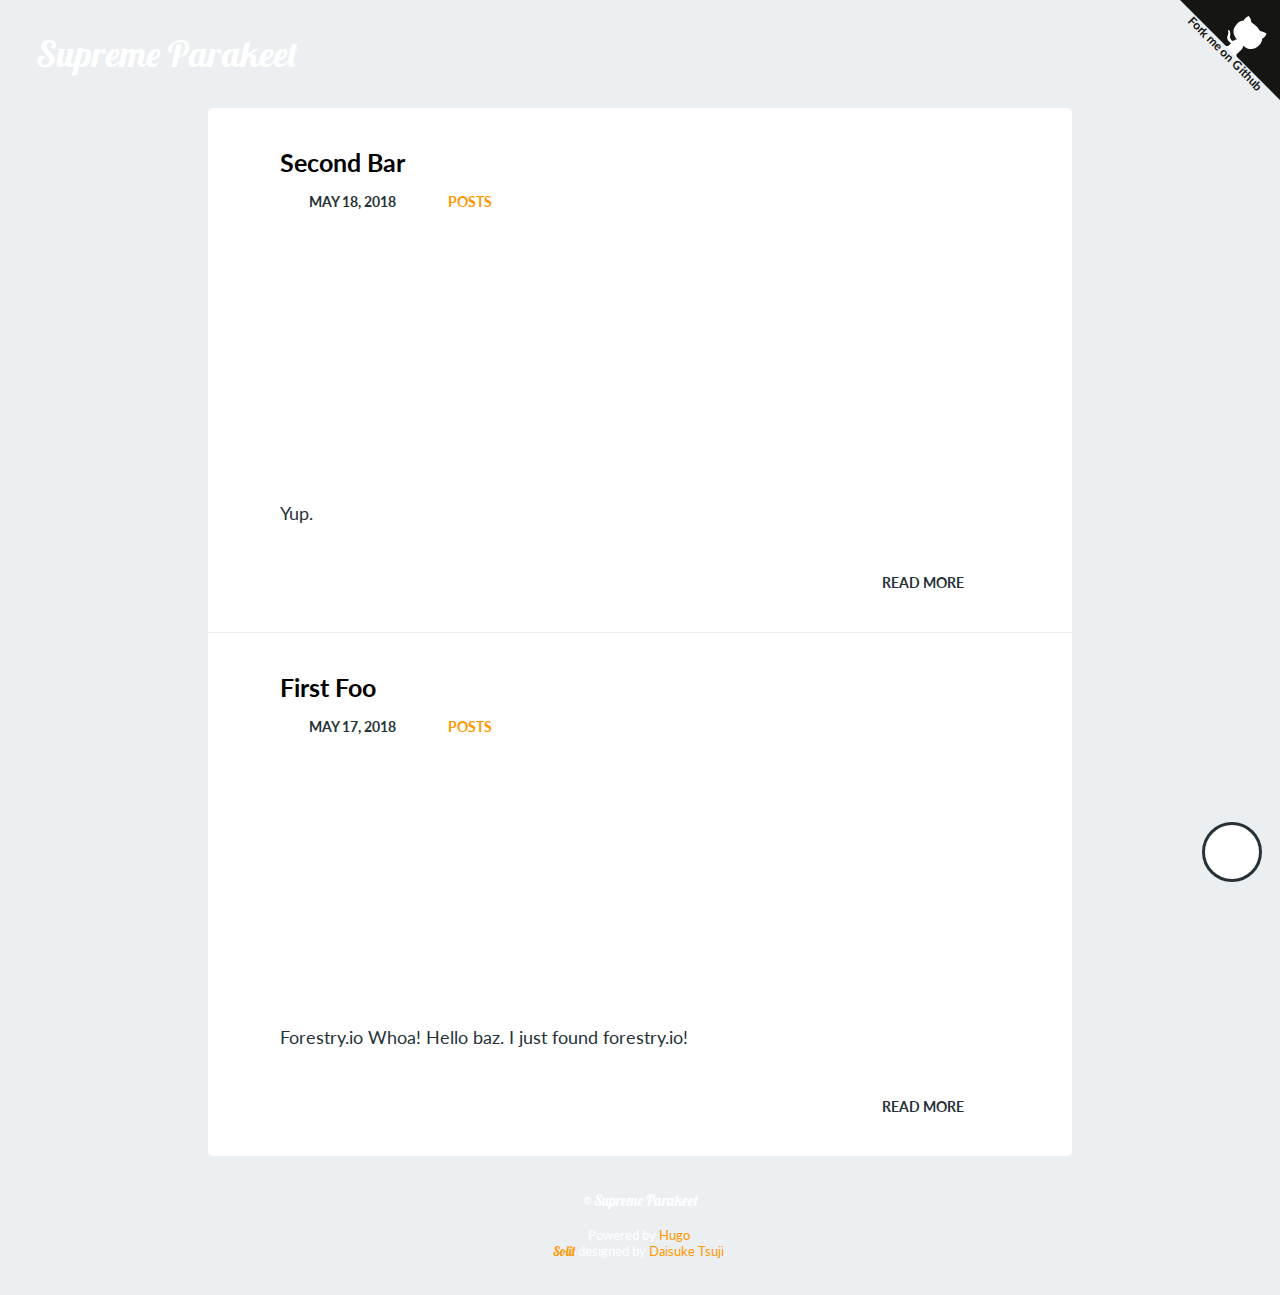
<file: docs/index.html>
<!DOCTYPE html>
<html ⚡>
  <head>
    <meta charset="utf-8">
<meta name="pinterest" content="nopin">
<meta name="viewport" content="width=device-width,minimum-scale=1,initial-scale=1">
<meta name="theme-color" content="#263238">

<meta name="generator" content="Hugo 0.40.3" />

<link rel="apple-touch-icon" href="https://chpmnrssll.github.io/supreme-parakeet/images/logo.png">
<link rel="alternate" type="application/rss+xml" title="RSS" href="https://chpmnrssll.github.io/supreme-parakeet/index.xml">

<link rel="canonical" href="https://chpmnrssll.github.io/supreme-parakeet/">


    
    <link href="https://fonts.googleapis.com/css?family=Lobster|Lato:400,700" rel="stylesheet">
    
    <title>Supreme Parakeet</title>
    <style amp-boilerplate>body{-webkit-animation:-amp-start 8s steps(1,end) 0s 1 normal both;-moz-animation:-amp-start 8s steps(1,end) 0s 1 normal both;-ms-animation:-amp-start 8s steps(1,end) 0s 1 normal both;animation:-amp-start 8s steps(1,end) 0s 1 normal both}@-webkit-keyframes -amp-start{from{visibility:hidden}to{visibility:visible}}@-moz-keyframes -amp-start{from{visibility:hidden}to{visibility:visible}}@-ms-keyframes -amp-start{from{visibility:hidden}to{visibility:visible}}@-o-keyframes -amp-start{from{visibility:hidden}to{visibility:visible}}@keyframes -amp-start{from{visibility:hidden}to{visibility:visible}}</style><noscript><style amp-boilerplate>body{-webkit-animation:none;-moz-animation:none;-ms-animation:none;animation:none}</style></noscript>
    <script async src="https://cdn.ampproject.org/v0.js"></script>
    
    
    
    <style amp-custom>
      html { font-size: 18px;}@media (max-width: 768px) { html { font-size: 15px; }}body { font-family: Lato,'Hiragino Kaku Gothic Pro',メイリオ,Meiryo,sans-serif; font-size: inherit; margin: 0; color: #263238; background-color: #eceff1; background-image: url(https://chpmnrssll.github.io/supreme-parakeet/images/roadSunsetMountains.svg); background-size: cover; background-position: top center; background-repeat: no-repeat; background-attachment: fixed;}html, body { margin: 0;}a { color: #ff9800; text-decoration: none;}p { margin: 0;}ul,ol { margin: 0; padding: 0;}h1, h2, h3, h4, h5, h6 { margin: 0; font-weight: 700;}h1 { font-size: 1.8rem; line-height: 2rem; margin: 1.5rem 0; }h2 { font-size: 1.4rem; line-height: 2rem; margin: 1.5rem 0; }h3 { font-size: 1.2rem; line-height: 1.5rem; margin: 1.5rem 0; }h4, h5, h6 { font-size: 1rem; line-height: 1.5rem; margin: 1.5rem 0; }.clearfix::after { content: ''; display: block; clear: both;}.content-inner { padding: 2rem 4rem;}.content-inner.thin { padding-top: 1rem; padding-bottom: 1rem;}@media (max-width: 768px) { .content-inner { padding: 2rem; }}.l-header { padding: 2rem; padding-bottom: 2rem;}.l-footer { font-size: .8rem; text-align: center; color: #fff;}.l-footer aside { margin-top: 1rem; font-size: .7rem;}main { display: block; max-width: 48rem; margin: 0 auto;}.l-container { background-color: #fff; border-radius: 5px;}@media (max-width: 768px) { .l-container { border-radius: 0; }}.p-page-title { border-bottom: 1px solid #eceff1; text-transform: uppercase;}.p-paginator { margin-bottom: 1.5rem;}.p-paginator a { display: block; width: 3rem; height: 3rem; background-position: center; background-size: contain;}.p-paginator a.prev { background-image: url(https://chpmnrssll.github.io/supreme-parakeet/images/icon-arrow-left-inverse.png); }.p-paginator a.next { background-image: url(https://chpmnrssll.github.io/supreme-parakeet/images/icon-arrow-right-inverse.png); float: right; }.p-nav { position: absolute; top: 2rem; right: 2rem;}@media (max-width: 768px) { .p-nav { position: static; text-align: center; }}.p-nav ul { list-style: none;}.p-nav li { display: inline-block; margin-left: .5rem;}@media (max-width: 768px) { .p-nav li { margin: 0 .5rem; }}.p-nav a { display: inline-block; color: #fff; line-height: 2rem; font-weight: 700; font-size: .8rem; text-transform: uppercase;}.p-movetop { position: fixed; right: 1rem; bottom: 1rem; width: 3rem; height: 3rem; background-color: #fff; border: 3px solid #263238; background-image: url(https://chpmnrssll.github.io/supreme-parakeet/images/icon-arrow-up.png); background-position: center; background-size: 1.5rem; background-repeat: no-repeat; border-radius: 50%; display: block;}.p-logo { color: #fff;}@media (max-width: 768px) { .p-logo { margin: 0 auto; margin-bottom: 1rem; text-align: center; }}.p-logo a { display: inline-block; font-size: 2rem; line-height: 2rem; color: #fff;}.h-logo { font-family: Lobster, cursive;}.p-share { min-width: 100%;}.p-share .share-inner { display: table; table-layout: fixed; width: 100%;}.p-share a { display: table-cell; text-align: center; font-weight: 700; font-size: .8rem; padding: .75rem 0; color: #fff;}.p-share a.ht { background-color: #00a4de; }.p-share a.fb { background-color: #3b5998; }.p-share a.tw { background-color: #1da1f2; }.p-share a.gp { background-color: #dd4b39; }.p-share a.ln { background-color: #00c300; }.p-share a.ht::before { content: 'Hatena'; }.p-share a.fb::before { content: 'Facebook'; }.p-share a.tw::before { content: 'Twitter'; }.p-share a.gp::before { content: 'Google+'; }.p-share a.ln::before { content: 'LINE'; }.p-crumb { margin-bottom: 1.5rem; font-size: .8rem; list-style: none; text-overflow: ellipsis; overflow: hidden; white-space: nowrap;}.p-crumb:last-child { margin-bottom: 0;}.p-crumb li { display: inline;}.p-crumb li::after { content: '/'; margin: 0 .25rem;}.p-crumb li:last-child::after { content: ''; }.p-crumb li i { width: 1rem; height: 1rem;}.p-facts { margin-bottom: 1rem;}.p-facts:last-child { margin-bottom: 0;}.p-facts,.p-facts ul { list-style: none; text-transform: uppercase;}.p-facts li { display: inline-block; margin-right: 1rem; line-height: 1.25rem; font-size: .8rem; font-weight: 700;}.p-facts li li { margin-right: .25rem;}.p-facts li li::after { content: ',';}.p-facts li li:last-child::after { content: '';}.p-facts header { margin-bottom: .5rem;}.p-facts header a { color: #263238; text-decoration: underline;}.p-terms { list-style: none;}.p-terms>li { border-bottom: 1px solid #eceff1;}.p-terms>li:last-child { border-bottom: none;}.p-terms .terms-title { margin: 0; text-transform: uppercase;}section>header { position: relative; text-align: center; font-weight: 700; font-size: .8rem; text-transform: uppercase; padding: 1rem 0; background-color: #263238; color: #fff; letter-spacing: 3px;}.p-articles { list-style: none;}.p-articles>li { border-bottom: 1px solid #eceff1;}.p-articles li:last-child { margin-bottom: 0; border-bottom: none; }article { word-break: break-word;}article .title { position: relative; margin: 0; margin-bottom: .5rem; color: #000; font-size: 1.4rem; font-weight: 700;}article .title a { color: #000;}article .summary { margin-bottom: 2.5rem;}article .readmore { text-align: right;}article .readmore a { display: inline-block; color: #263238; line-height: 1.5rem; font-weight: 700; font-size: .8rem;}article .readmore a::after { content: ''; display: block; float: right; width: 1.5rem; height: 1.5rem; margin-left: .5rem; background-image: url(https://chpmnrssll.github.io/supreme-parakeet/images/icon-arrow-right.png); background-position: center; background-size: contain;}article .thumbnail { display: block; height: 12rem; background-position: center; background-size: cover; background-image: url(https://chpmnrssll.github.io/supreme-parakeet/images/forestSun.svg);}@media (max-width: 768px) { article .thumbnail { height: 10rem; }}article .article-footer { background-color: #eceff1;}article.li.sm .thumbnail { float: right; width: 8rem; height: 5rem; margin-left: 1.5rem; margin-bottom: 0;}@media (max-width: 768px) { article.li.sm .thumbnail { float: none; width: auto; margin: 0; margin-bottom: 1rem; }}article.li.sm .article-header { margin-bottom: 0;}.article-body h2 { padding: 1rem 0; border-bottom: 2px solid #eceff1;}.article-body h2:first-child { margin-top: 0; }.article-body h3 { color: #00acc1;}.article-body h4 { border-left: solid .25rem #00acc1; padding: 0 .5rem;}.article-body p { margin: 1.5rem 0; line-height: 1.5rem;}.article-body a { text-decoration: underline;}.article-body ul,.article-body ol { padding-left: 1.5rem;}.article-body code { display: inline-block; font-family: Menlo, consolas, monospace; background-color: #eceff1; font-size: .8rem; padding: 0 .5rem; line-height: 1.5rem;}.article-body pre { margin: 1.5rem 0; padding: 1.5rem; font-size: .8rem; background-color: #263238; color: #fff; overflow: auto;}.article-body pre code { background-color: transparent;}.article-body blockquote { margin: 1.5rem 0; padding: .5rem 0; font-size: .8rem; border-top: 1px solid #eceff1; border-bottom: 1px solid #eceff1; color: #607d8b;}.article-body blockquote p { margin: .5rem 0; line-height: 1rem;}.article-body strong { box-shadow: 0 -.5rem 0 0 #ffd54f inset;}.article-body em { font-style: normal; font-weight: 700; color: #e91e63;}.article-body figure { margin: 1.5rem -4rem; }.article-body figure.left,.article-body figure.right { width: 15rem; height: 12rem; margin-top: 0; margin-left: 0; margin-right: 0;}.article-body figure.left { float: left; margin-right: 1rem; margin-left: -4rem; }.article-body figure.right { float: right; margin-left: 1rem; margin-right: -4rem; }@media (max-width: 768px) { .article-body figure { margin: 0 -2rem; } .article-body figure.left, .article-body figure.right { float: none; margin: 0 -2rem; width: auto; height: auto; }}.article-body figcaption { padding: .5rem 0; font-size: .8rem; text-align: center;}.article-body figcaption a { color: #263238;}i { width: 1.5em; height: 1.5em; background-position: center; background-size: contain; background-repeat: no-repeat; float: left;}i.inline { margin-right: .5em;}i.calendar { background-image: url(https://chpmnrssll.github.io/supreme-parakeet/images/icon-calendar.svg); }i.cursor { background-image: url(https://chpmnrssll.github.io/supreme-parakeet/images/icon-cursor.svg); }i.clip { background-image: url(https://chpmnrssll.github.io/supreme-parakeet/images/icon-clip.svg); }i.home { background-image: url(https://chpmnrssll.github.io/supreme-parakeet/images/icon-home.svg); }
      

       .article-bb98eb2ba0ebfe71a3132a0f192c9095 .thumbnail { background-image: url(https://chpmnrssll.github.io/supreme-parakeet//uploads/2018/05/18/roadBlueSky.svg);  } 

      
      
    </style>
    <style>.github-corner:hover .octo-arm{animation: octocat-wave 560ms ease-in-out}@keyframes octocat-wave{0%, 100%{transform: rotate(0)}20%, 60%{transform: rotate(-25deg)}40%, 80%{transform: rotate(10deg)}}@media (max-width: 500px){.github-corner:hover .octo-arm{animation: none}.github-corner .octo-arm{animation: octocat-wave 560ms ease-in-out}.github-corner-text{display: none;}.github-corner svg{height: 50px; width: 50px;}}</style>
  </head>

  <body>
    <a class="github-corner" target="_blank" href="https://github.com/chpmnrssll/supreme-parakeet">
      <svg width="100" height="100" viewbox="0 0 250 250" style="fill:#151513; color:#fff; position: absolute; top: 0; border: 0; right: 0;">
        <path d="M0,0 L115,115 L130,115 L142,142 L250,250 L250,0 Z"></path>
        <path d="M128.3,109.0 C113.8,99.7 119.0,89.6 119.0,89.6 C122.0,82.7 120.5,78.6 120.5,78.6 C119.2,72.0 123.4,76.3 123.4,76.3 C127.3,80.9 125.5,87.3 125.5,87.3 C122.9,97.6 130.6,101.9 134.4,103.2" fill="currentColor" style="transform-origin: 130px 106px;" class="octo-arm"></path><path d="M115.0,115.0 C114.9,115.1 118.7,116.5 119.8,115.4 L133.7,101.6 C136.9,99.2 139.9,98.4 142.2,98.6 C133.8,88.0 127.5,74.4 143.8,58.0 C148.5,53.4 154.0,51.2 159.7,51.0 C160.3,49.4 163.2,43.6 171.4,40.1 C171.4,40.1 176.1,42.5 178.8,56.2 C183.1,58.6 187.2,61.8 190.9,65.4 C194.5,69.0 197.7,73.2 200.1,77.6 C213.8,80.2 216.3,84.9 216.3,84.9 C212.7,93.1 206.9,96.0 205.4,96.6 C205.1,102.4 203.0,107.8 198.3,112.5 C181.9,128.9 168.3,122.5 157.7,114.1 C157.9,116.9 156.7,120.9 152.7,124.9 L141.0,136.5 C139.8,137.7 141.6,141.9 141.8,141.8 Z" fill="currentColor" class="octo-body"></path>
        <text class="github-corner-text" text-anchor="middle" x="175" y="25" transform="rotate(45)" font-size="30" font-weight="bold">Fork me on Github</text>
      </svg>
    </a>
    
    
    

    <header class="l-header">
      <div class="h-logo p-logo">
        <a href="https://chpmnrssll.github.io/supreme-parakeet/" class="h-logo">Supreme Parakeet</a>
      </div>
      <nav class="p-nav">
    <ul>
        
        
        
    </ul>
</nav>
    </header>

    <main>
      
<div class="l-container">
  

  <ul class="p-articles">
    <li><article class="li article-bb98eb2ba0ebfe71a3132a0f192c9095">
  <header class="article-header">
    <div class="content-inner">
      <div class="clearfix">
        <h2 class="title"><a href="https://chpmnrssll.github.io/supreme-parakeet/posts/second/">Second Bar</a></h2>
        <ul class="p-facts">
          <li><i class="inline calendar"></i><time datetime="2018-05-18T01:44:08JST">May 18, 2018</time></li>
          <li><i class="inline cursor"></i><a href="https://chpmnrssll.github.io/supreme-parakeet/posts/">posts</a></li>
          
        </ul>
      </div>
    </div>
    <a href="https://chpmnrssll.github.io/supreme-parakeet/posts/second/" class="thumbnail" title="Second Bar"></a>
  </header>
  <div class="content-inner">
    <div class="article-body summary">Yup.</div>
    <footer class="readmore"><a href="https://chpmnrssll.github.io/supreme-parakeet/posts/second/">READ MORE</a></footer>
  </div>
</article>
</li><li><article class="li article-e1548a0cedb778486bfba315e5d18524">
  <header class="article-header">
    <div class="content-inner">
      <div class="clearfix">
        <h2 class="title"><a href="https://chpmnrssll.github.io/supreme-parakeet/posts/first/">First Foo</a></h2>
        <ul class="p-facts">
          <li><i class="inline calendar"></i><time datetime="2018-05-17T23:44:08JST">May 17, 2018</time></li>
          <li><i class="inline cursor"></i><a href="https://chpmnrssll.github.io/supreme-parakeet/posts/">posts</a></li>
          
        </ul>
      </div>
    </div>
    <a href="https://chpmnrssll.github.io/supreme-parakeet/posts/first/" class="thumbnail" title="First Foo"></a>
  </header>
  <div class="content-inner">
    <div class="article-body summary">Forestry.io Whoa! Hello baz. I just found forestry.io!</div>
    <footer class="readmore"><a href="https://chpmnrssll.github.io/supreme-parakeet/posts/first/">READ MORE</a></footer>
  </div>
</article>
</li>
  </ul>
</div>




    </main>

    

    <footer class="l-footer">
      <div class="content-inner">
        <p><span class="h-logo">&copy; Supreme Parakeet</span></p>
        <aside>
          <p>Powered by <a href="https://gohugo.io/">Hugo</a>.</p>
          <p><a href="https://github.com/dim0627/hugo_theme_solit" class="h-logo">Solit</a> designed by <a href="http://yet.unresolved.xyz/">Daisuke Tsuji</a>.</p>
        </aside>
      </div>
    </footer>

    <a href="#" class="p-movetop" title="ページ上部へ戻る" rel="nofollow"></a>
  </body>
</html>
</file>
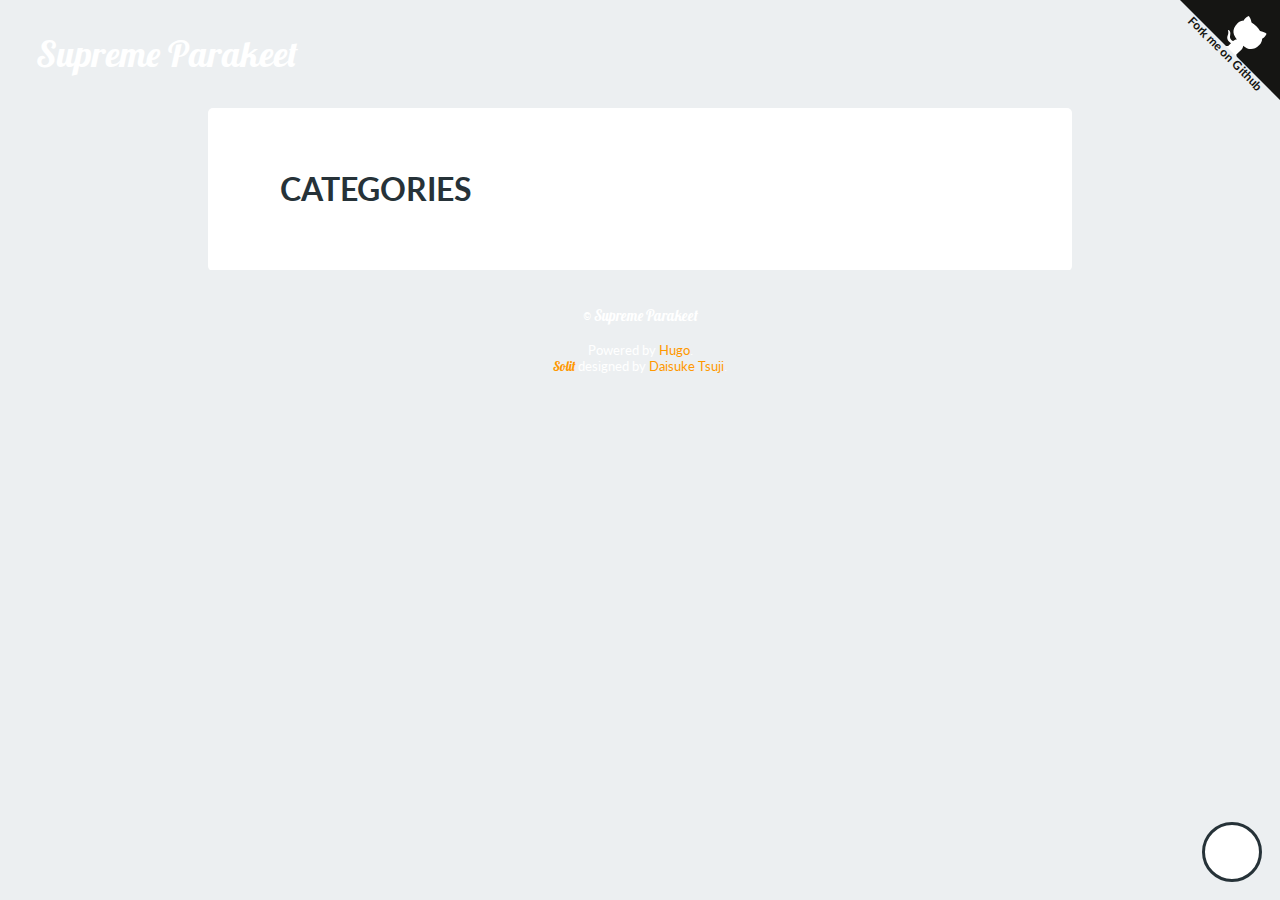
<file: docs/categories/index.html>
<!DOCTYPE html>
<html ⚡>
  <head>
    <meta charset="utf-8">
<meta name="pinterest" content="nopin">
<meta name="viewport" content="width=device-width,minimum-scale=1,initial-scale=1">
<meta name="theme-color" content="#263238">

<meta name="generator" content="Hugo 0.40.3" />

<link rel="apple-touch-icon" href="https://chpmnrssll.github.io/supreme-parakeet/images/logo.png">
<link rel="alternate" type="application/rss+xml" title="RSS" href="https://chpmnrssll.github.io/supreme-parakeet/categories/index.xml">

<link rel="canonical" href="https://chpmnrssll.github.io/supreme-parakeet/categories/">


    
    <link href="https://fonts.googleapis.com/css?family=Lobster|Lato:400,700" rel="stylesheet">
    
    <title>Categories - Supreme Parakeet</title>
    <style amp-boilerplate>body{-webkit-animation:-amp-start 8s steps(1,end) 0s 1 normal both;-moz-animation:-amp-start 8s steps(1,end) 0s 1 normal both;-ms-animation:-amp-start 8s steps(1,end) 0s 1 normal both;animation:-amp-start 8s steps(1,end) 0s 1 normal both}@-webkit-keyframes -amp-start{from{visibility:hidden}to{visibility:visible}}@-moz-keyframes -amp-start{from{visibility:hidden}to{visibility:visible}}@-ms-keyframes -amp-start{from{visibility:hidden}to{visibility:visible}}@-o-keyframes -amp-start{from{visibility:hidden}to{visibility:visible}}@keyframes -amp-start{from{visibility:hidden}to{visibility:visible}}</style><noscript><style amp-boilerplate>body{-webkit-animation:none;-moz-animation:none;-ms-animation:none;animation:none}</style></noscript>
    <script async src="https://cdn.ampproject.org/v0.js"></script>
    
    
    
    <style amp-custom>
      html { font-size: 18px;}@media (max-width: 768px) { html { font-size: 15px; }}body { font-family: Lato,'Hiragino Kaku Gothic Pro',メイリオ,Meiryo,sans-serif; font-size: inherit; margin: 0; color: #263238; background-color: #eceff1; background-image: url(https://chpmnrssll.github.io/supreme-parakeet/images/roadSunsetMountains.svg); background-size: cover; background-position: top center; background-repeat: no-repeat; background-attachment: fixed;}html, body { margin: 0;}a { color: #ff9800; text-decoration: none;}p { margin: 0;}ul,ol { margin: 0; padding: 0;}h1, h2, h3, h4, h5, h6 { margin: 0; font-weight: 700;}h1 { font-size: 1.8rem; line-height: 2rem; margin: 1.5rem 0; }h2 { font-size: 1.4rem; line-height: 2rem; margin: 1.5rem 0; }h3 { font-size: 1.2rem; line-height: 1.5rem; margin: 1.5rem 0; }h4, h5, h6 { font-size: 1rem; line-height: 1.5rem; margin: 1.5rem 0; }.clearfix::after { content: ''; display: block; clear: both;}.content-inner { padding: 2rem 4rem;}.content-inner.thin { padding-top: 1rem; padding-bottom: 1rem;}@media (max-width: 768px) { .content-inner { padding: 2rem; }}.l-header { padding: 2rem; padding-bottom: 2rem;}.l-footer { font-size: .8rem; text-align: center; color: #fff;}.l-footer aside { margin-top: 1rem; font-size: .7rem;}main { display: block; max-width: 48rem; margin: 0 auto;}.l-container { background-color: #fff; border-radius: 5px;}@media (max-width: 768px) { .l-container { border-radius: 0; }}.p-page-title { border-bottom: 1px solid #eceff1; text-transform: uppercase;}.p-paginator { margin-bottom: 1.5rem;}.p-paginator a { display: block; width: 3rem; height: 3rem; background-position: center; background-size: contain;}.p-paginator a.prev { background-image: url(https://chpmnrssll.github.io/supreme-parakeet/images/icon-arrow-left-inverse.png); }.p-paginator a.next { background-image: url(https://chpmnrssll.github.io/supreme-parakeet/images/icon-arrow-right-inverse.png); float: right; }.p-nav { position: absolute; top: 2rem; right: 2rem;}@media (max-width: 768px) { .p-nav { position: static; text-align: center; }}.p-nav ul { list-style: none;}.p-nav li { display: inline-block; margin-left: .5rem;}@media (max-width: 768px) { .p-nav li { margin: 0 .5rem; }}.p-nav a { display: inline-block; color: #fff; line-height: 2rem; font-weight: 700; font-size: .8rem; text-transform: uppercase;}.p-movetop { position: fixed; right: 1rem; bottom: 1rem; width: 3rem; height: 3rem; background-color: #fff; border: 3px solid #263238; background-image: url(https://chpmnrssll.github.io/supreme-parakeet/images/icon-arrow-up.png); background-position: center; background-size: 1.5rem; background-repeat: no-repeat; border-radius: 50%; display: block;}.p-logo { color: #fff;}@media (max-width: 768px) { .p-logo { margin: 0 auto; margin-bottom: 1rem; text-align: center; }}.p-logo a { display: inline-block; font-size: 2rem; line-height: 2rem; color: #fff;}.h-logo { font-family: Lobster, cursive;}.p-share { min-width: 100%;}.p-share .share-inner { display: table; table-layout: fixed; width: 100%;}.p-share a { display: table-cell; text-align: center; font-weight: 700; font-size: .8rem; padding: .75rem 0; color: #fff;}.p-share a.ht { background-color: #00a4de; }.p-share a.fb { background-color: #3b5998; }.p-share a.tw { background-color: #1da1f2; }.p-share a.gp { background-color: #dd4b39; }.p-share a.ln { background-color: #00c300; }.p-share a.ht::before { content: 'Hatena'; }.p-share a.fb::before { content: 'Facebook'; }.p-share a.tw::before { content: 'Twitter'; }.p-share a.gp::before { content: 'Google+'; }.p-share a.ln::before { content: 'LINE'; }.p-crumb { margin-bottom: 1.5rem; font-size: .8rem; list-style: none; text-overflow: ellipsis; overflow: hidden; white-space: nowrap;}.p-crumb:last-child { margin-bottom: 0;}.p-crumb li { display: inline;}.p-crumb li::after { content: '/'; margin: 0 .25rem;}.p-crumb li:last-child::after { content: ''; }.p-crumb li i { width: 1rem; height: 1rem;}.p-facts { margin-bottom: 1rem;}.p-facts:last-child { margin-bottom: 0;}.p-facts,.p-facts ul { list-style: none; text-transform: uppercase;}.p-facts li { display: inline-block; margin-right: 1rem; line-height: 1.25rem; font-size: .8rem; font-weight: 700;}.p-facts li li { margin-right: .25rem;}.p-facts li li::after { content: ',';}.p-facts li li:last-child::after { content: '';}.p-facts header { margin-bottom: .5rem;}.p-facts header a { color: #263238; text-decoration: underline;}.p-terms { list-style: none;}.p-terms>li { border-bottom: 1px solid #eceff1;}.p-terms>li:last-child { border-bottom: none;}.p-terms .terms-title { margin: 0; text-transform: uppercase;}section>header { position: relative; text-align: center; font-weight: 700; font-size: .8rem; text-transform: uppercase; padding: 1rem 0; background-color: #263238; color: #fff; letter-spacing: 3px;}.p-articles { list-style: none;}.p-articles>li { border-bottom: 1px solid #eceff1;}.p-articles li:last-child { margin-bottom: 0; border-bottom: none; }article { word-break: break-word;}article .title { position: relative; margin: 0; margin-bottom: .5rem; color: #000; font-size: 1.4rem; font-weight: 700;}article .title a { color: #000;}article .summary { margin-bottom: 2.5rem;}article .readmore { text-align: right;}article .readmore a { display: inline-block; color: #263238; line-height: 1.5rem; font-weight: 700; font-size: .8rem;}article .readmore a::after { content: ''; display: block; float: right; width: 1.5rem; height: 1.5rem; margin-left: .5rem; background-image: url(https://chpmnrssll.github.io/supreme-parakeet/images/icon-arrow-right.png); background-position: center; background-size: contain;}article .thumbnail { display: block; height: 12rem; background-position: center; background-size: cover; background-image: url(https://chpmnrssll.github.io/supreme-parakeet/images/forestSun.svg);}@media (max-width: 768px) { article .thumbnail { height: 10rem; }}article .article-footer { background-color: #eceff1;}article.li.sm .thumbnail { float: right; width: 8rem; height: 5rem; margin-left: 1.5rem; margin-bottom: 0;}@media (max-width: 768px) { article.li.sm .thumbnail { float: none; width: auto; margin: 0; margin-bottom: 1rem; }}article.li.sm .article-header { margin-bottom: 0;}.article-body h2 { padding: 1rem 0; border-bottom: 2px solid #eceff1;}.article-body h2:first-child { margin-top: 0; }.article-body h3 { color: #00acc1;}.article-body h4 { border-left: solid .25rem #00acc1; padding: 0 .5rem;}.article-body p { margin: 1.5rem 0; line-height: 1.5rem;}.article-body a { text-decoration: underline;}.article-body ul,.article-body ol { padding-left: 1.5rem;}.article-body code { display: inline-block; font-family: Menlo, consolas, monospace; background-color: #eceff1; font-size: .8rem; padding: 0 .5rem; line-height: 1.5rem;}.article-body pre { margin: 1.5rem 0; padding: 1.5rem; font-size: .8rem; background-color: #263238; color: #fff; overflow: auto;}.article-body pre code { background-color: transparent;}.article-body blockquote { margin: 1.5rem 0; padding: .5rem 0; font-size: .8rem; border-top: 1px solid #eceff1; border-bottom: 1px solid #eceff1; color: #607d8b;}.article-body blockquote p { margin: .5rem 0; line-height: 1rem;}.article-body strong { box-shadow: 0 -.5rem 0 0 #ffd54f inset;}.article-body em { font-style: normal; font-weight: 700; color: #e91e63;}.article-body figure { margin: 1.5rem -4rem; }.article-body figure.left,.article-body figure.right { width: 15rem; height: 12rem; margin-top: 0; margin-left: 0; margin-right: 0;}.article-body figure.left { float: left; margin-right: 1rem; margin-left: -4rem; }.article-body figure.right { float: right; margin-left: 1rem; margin-right: -4rem; }@media (max-width: 768px) { .article-body figure { margin: 0 -2rem; } .article-body figure.left, .article-body figure.right { float: none; margin: 0 -2rem; width: auto; height: auto; }}.article-body figcaption { padding: .5rem 0; font-size: .8rem; text-align: center;}.article-body figcaption a { color: #263238;}i { width: 1.5em; height: 1.5em; background-position: center; background-size: contain; background-repeat: no-repeat; float: left;}i.inline { margin-right: .5em;}i.calendar { background-image: url(https://chpmnrssll.github.io/supreme-parakeet/images/icon-calendar.svg); }i.cursor { background-image: url(https://chpmnrssll.github.io/supreme-parakeet/images/icon-cursor.svg); }i.clip { background-image: url(https://chpmnrssll.github.io/supreme-parakeet/images/icon-clip.svg); }i.home { background-image: url(https://chpmnrssll.github.io/supreme-parakeet/images/icon-home.svg); }
      

       .article-bb98eb2ba0ebfe71a3132a0f192c9095 .thumbnail { background-image: url(https://chpmnrssll.github.io/supreme-parakeet//uploads/2018/05/18/roadBlueSky.svg);  } 

      
      
    </style>
    <style>.github-corner:hover .octo-arm{animation: octocat-wave 560ms ease-in-out}@keyframes octocat-wave{0%, 100%{transform: rotate(0)}20%, 60%{transform: rotate(-25deg)}40%, 80%{transform: rotate(10deg)}}@media (max-width: 500px){.github-corner:hover .octo-arm{animation: none}.github-corner .octo-arm{animation: octocat-wave 560ms ease-in-out}.github-corner-text{display: none;}.github-corner svg{height: 50px; width: 50px;}}</style>
  </head>

  <body>
    <a class="github-corner" target="_blank" href="https://github.com/chpmnrssll/supreme-parakeet">
      <svg width="100" height="100" viewbox="0 0 250 250" style="fill:#151513; color:#fff; position: absolute; top: 0; border: 0; right: 0;">
        <path d="M0,0 L115,115 L130,115 L142,142 L250,250 L250,0 Z"></path>
        <path d="M128.3,109.0 C113.8,99.7 119.0,89.6 119.0,89.6 C122.0,82.7 120.5,78.6 120.5,78.6 C119.2,72.0 123.4,76.3 123.4,76.3 C127.3,80.9 125.5,87.3 125.5,87.3 C122.9,97.6 130.6,101.9 134.4,103.2" fill="currentColor" style="transform-origin: 130px 106px;" class="octo-arm"></path><path d="M115.0,115.0 C114.9,115.1 118.7,116.5 119.8,115.4 L133.7,101.6 C136.9,99.2 139.9,98.4 142.2,98.6 C133.8,88.0 127.5,74.4 143.8,58.0 C148.5,53.4 154.0,51.2 159.7,51.0 C160.3,49.4 163.2,43.6 171.4,40.1 C171.4,40.1 176.1,42.5 178.8,56.2 C183.1,58.6 187.2,61.8 190.9,65.4 C194.5,69.0 197.7,73.2 200.1,77.6 C213.8,80.2 216.3,84.9 216.3,84.9 C212.7,93.1 206.9,96.0 205.4,96.6 C205.1,102.4 203.0,107.8 198.3,112.5 C181.9,128.9 168.3,122.5 157.7,114.1 C157.9,116.9 156.7,120.9 152.7,124.9 L141.0,136.5 C139.8,137.7 141.6,141.9 141.8,141.8 Z" fill="currentColor" class="octo-body"></path>
        <text class="github-corner-text" text-anchor="middle" x="175" y="25" transform="rotate(45)" font-size="30" font-weight="bold">Fork me on Github</text>
      </svg>
    </a>
    
    
    

    <header class="l-header">
      <div class="h-logo p-logo">
        <a href="https://chpmnrssll.github.io/supreme-parakeet/" class="h-logo">Supreme Parakeet</a>
      </div>
      <nav class="p-nav">
    <ul>
        
        
        
    </ul>
</nav>
    </header>

    <main>
      
<div class="l-container">
  <header class="p-page-title">
    <div class="content-inner">
      <h1 class="title">Categories</h1>
    </div>
  </header>

  <ul class="p-terms">
    
    
  </ul>
</div>

    </main>

    

    <footer class="l-footer">
      <div class="content-inner">
        <p><span class="h-logo">&copy; Supreme Parakeet</span></p>
        <aside>
          <p>Powered by <a href="https://gohugo.io/">Hugo</a>.</p>
          <p><a href="https://github.com/dim0627/hugo_theme_solit" class="h-logo">Solit</a> designed by <a href="http://yet.unresolved.xyz/">Daisuke Tsuji</a>.</p>
        </aside>
      </div>
    </footer>

    <a href="#" class="p-movetop" title="ページ上部へ戻る" rel="nofollow"></a>
  </body>
</html>
</file>
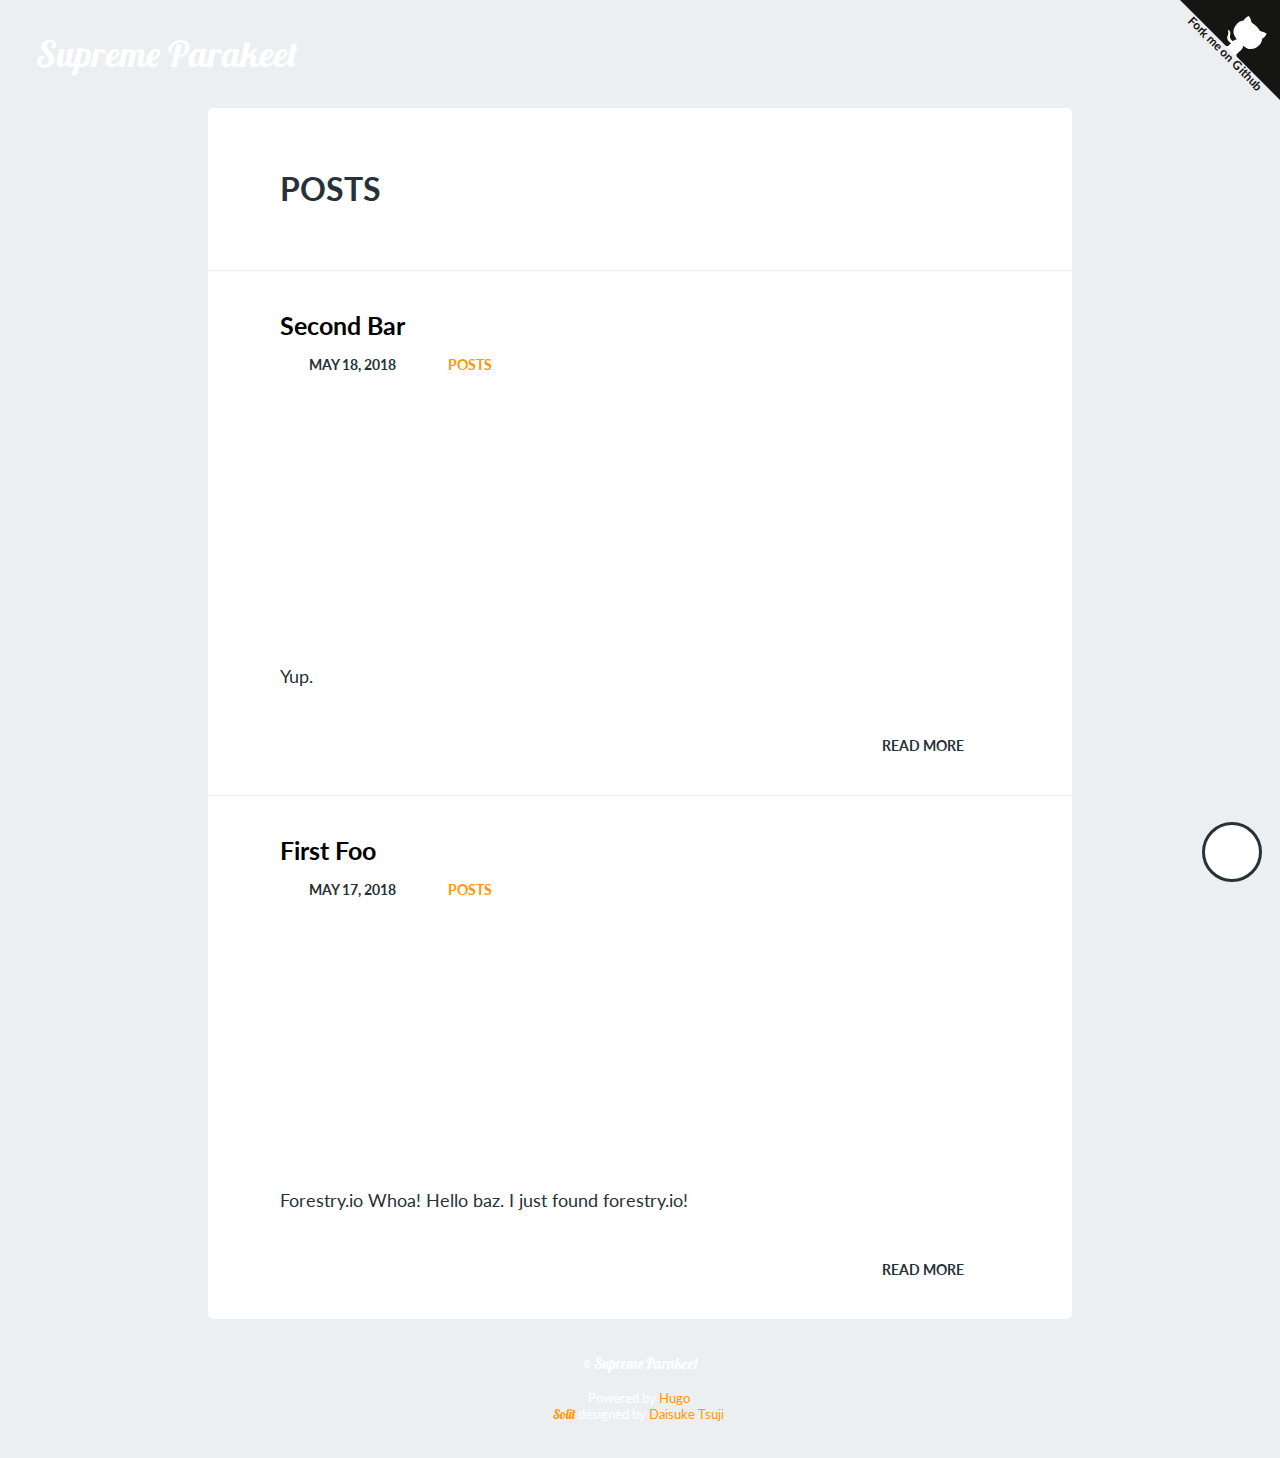
<file: docs/posts/index.html>
<!DOCTYPE html>
<html ⚡>
  <head>
    <meta charset="utf-8">
<meta name="pinterest" content="nopin">
<meta name="viewport" content="width=device-width,minimum-scale=1,initial-scale=1">
<meta name="theme-color" content="#263238">

<meta name="generator" content="Hugo 0.40.3" />

<link rel="apple-touch-icon" href="https://chpmnrssll.github.io/supreme-parakeet/images/logo.png">
<link rel="alternate" type="application/rss+xml" title="RSS" href="https://chpmnrssll.github.io/supreme-parakeet/posts/index.xml">

<link rel="canonical" href="https://chpmnrssll.github.io/supreme-parakeet/posts/">


    
    <link href="https://fonts.googleapis.com/css?family=Lobster|Lato:400,700" rel="stylesheet">
    
    <title>Posts - Supreme Parakeet</title>
    <style amp-boilerplate>body{-webkit-animation:-amp-start 8s steps(1,end) 0s 1 normal both;-moz-animation:-amp-start 8s steps(1,end) 0s 1 normal both;-ms-animation:-amp-start 8s steps(1,end) 0s 1 normal both;animation:-amp-start 8s steps(1,end) 0s 1 normal both}@-webkit-keyframes -amp-start{from{visibility:hidden}to{visibility:visible}}@-moz-keyframes -amp-start{from{visibility:hidden}to{visibility:visible}}@-ms-keyframes -amp-start{from{visibility:hidden}to{visibility:visible}}@-o-keyframes -amp-start{from{visibility:hidden}to{visibility:visible}}@keyframes -amp-start{from{visibility:hidden}to{visibility:visible}}</style><noscript><style amp-boilerplate>body{-webkit-animation:none;-moz-animation:none;-ms-animation:none;animation:none}</style></noscript>
    <script async src="https://cdn.ampproject.org/v0.js"></script>
    
    
    
    <style amp-custom>
      html { font-size: 18px;}@media (max-width: 768px) { html { font-size: 15px; }}body { font-family: Lato,'Hiragino Kaku Gothic Pro',メイリオ,Meiryo,sans-serif; font-size: inherit; margin: 0; color: #263238; background-color: #eceff1; background-image: url(https://chpmnrssll.github.io/supreme-parakeet/images/roadSunsetMountains.svg); background-size: cover; background-position: top center; background-repeat: no-repeat; background-attachment: fixed;}html, body { margin: 0;}a { color: #ff9800; text-decoration: none;}p { margin: 0;}ul,ol { margin: 0; padding: 0;}h1, h2, h3, h4, h5, h6 { margin: 0; font-weight: 700;}h1 { font-size: 1.8rem; line-height: 2rem; margin: 1.5rem 0; }h2 { font-size: 1.4rem; line-height: 2rem; margin: 1.5rem 0; }h3 { font-size: 1.2rem; line-height: 1.5rem; margin: 1.5rem 0; }h4, h5, h6 { font-size: 1rem; line-height: 1.5rem; margin: 1.5rem 0; }.clearfix::after { content: ''; display: block; clear: both;}.content-inner { padding: 2rem 4rem;}.content-inner.thin { padding-top: 1rem; padding-bottom: 1rem;}@media (max-width: 768px) { .content-inner { padding: 2rem; }}.l-header { padding: 2rem; padding-bottom: 2rem;}.l-footer { font-size: .8rem; text-align: center; color: #fff;}.l-footer aside { margin-top: 1rem; font-size: .7rem;}main { display: block; max-width: 48rem; margin: 0 auto;}.l-container { background-color: #fff; border-radius: 5px;}@media (max-width: 768px) { .l-container { border-radius: 0; }}.p-page-title { border-bottom: 1px solid #eceff1; text-transform: uppercase;}.p-paginator { margin-bottom: 1.5rem;}.p-paginator a { display: block; width: 3rem; height: 3rem; background-position: center; background-size: contain;}.p-paginator a.prev { background-image: url(https://chpmnrssll.github.io/supreme-parakeet/images/icon-arrow-left-inverse.png); }.p-paginator a.next { background-image: url(https://chpmnrssll.github.io/supreme-parakeet/images/icon-arrow-right-inverse.png); float: right; }.p-nav { position: absolute; top: 2rem; right: 2rem;}@media (max-width: 768px) { .p-nav { position: static; text-align: center; }}.p-nav ul { list-style: none;}.p-nav li { display: inline-block; margin-left: .5rem;}@media (max-width: 768px) { .p-nav li { margin: 0 .5rem; }}.p-nav a { display: inline-block; color: #fff; line-height: 2rem; font-weight: 700; font-size: .8rem; text-transform: uppercase;}.p-movetop { position: fixed; right: 1rem; bottom: 1rem; width: 3rem; height: 3rem; background-color: #fff; border: 3px solid #263238; background-image: url(https://chpmnrssll.github.io/supreme-parakeet/images/icon-arrow-up.png); background-position: center; background-size: 1.5rem; background-repeat: no-repeat; border-radius: 50%; display: block;}.p-logo { color: #fff;}@media (max-width: 768px) { .p-logo { margin: 0 auto; margin-bottom: 1rem; text-align: center; }}.p-logo a { display: inline-block; font-size: 2rem; line-height: 2rem; color: #fff;}.h-logo { font-family: Lobster, cursive;}.p-share { min-width: 100%;}.p-share .share-inner { display: table; table-layout: fixed; width: 100%;}.p-share a { display: table-cell; text-align: center; font-weight: 700; font-size: .8rem; padding: .75rem 0; color: #fff;}.p-share a.ht { background-color: #00a4de; }.p-share a.fb { background-color: #3b5998; }.p-share a.tw { background-color: #1da1f2; }.p-share a.gp { background-color: #dd4b39; }.p-share a.ln { background-color: #00c300; }.p-share a.ht::before { content: 'Hatena'; }.p-share a.fb::before { content: 'Facebook'; }.p-share a.tw::before { content: 'Twitter'; }.p-share a.gp::before { content: 'Google+'; }.p-share a.ln::before { content: 'LINE'; }.p-crumb { margin-bottom: 1.5rem; font-size: .8rem; list-style: none; text-overflow: ellipsis; overflow: hidden; white-space: nowrap;}.p-crumb:last-child { margin-bottom: 0;}.p-crumb li { display: inline;}.p-crumb li::after { content: '/'; margin: 0 .25rem;}.p-crumb li:last-child::after { content: ''; }.p-crumb li i { width: 1rem; height: 1rem;}.p-facts { margin-bottom: 1rem;}.p-facts:last-child { margin-bottom: 0;}.p-facts,.p-facts ul { list-style: none; text-transform: uppercase;}.p-facts li { display: inline-block; margin-right: 1rem; line-height: 1.25rem; font-size: .8rem; font-weight: 700;}.p-facts li li { margin-right: .25rem;}.p-facts li li::after { content: ',';}.p-facts li li:last-child::after { content: '';}.p-facts header { margin-bottom: .5rem;}.p-facts header a { color: #263238; text-decoration: underline;}.p-terms { list-style: none;}.p-terms>li { border-bottom: 1px solid #eceff1;}.p-terms>li:last-child { border-bottom: none;}.p-terms .terms-title { margin: 0; text-transform: uppercase;}section>header { position: relative; text-align: center; font-weight: 700; font-size: .8rem; text-transform: uppercase; padding: 1rem 0; background-color: #263238; color: #fff; letter-spacing: 3px;}.p-articles { list-style: none;}.p-articles>li { border-bottom: 1px solid #eceff1;}.p-articles li:last-child { margin-bottom: 0; border-bottom: none; }article { word-break: break-word;}article .title { position: relative; margin: 0; margin-bottom: .5rem; color: #000; font-size: 1.4rem; font-weight: 700;}article .title a { color: #000;}article .summary { margin-bottom: 2.5rem;}article .readmore { text-align: right;}article .readmore a { display: inline-block; color: #263238; line-height: 1.5rem; font-weight: 700; font-size: .8rem;}article .readmore a::after { content: ''; display: block; float: right; width: 1.5rem; height: 1.5rem; margin-left: .5rem; background-image: url(https://chpmnrssll.github.io/supreme-parakeet/images/icon-arrow-right.png); background-position: center; background-size: contain;}article .thumbnail { display: block; height: 12rem; background-position: center; background-size: cover; background-image: url(https://chpmnrssll.github.io/supreme-parakeet/images/forestSun.svg);}@media (max-width: 768px) { article .thumbnail { height: 10rem; }}article .article-footer { background-color: #eceff1;}article.li.sm .thumbnail { float: right; width: 8rem; height: 5rem; margin-left: 1.5rem; margin-bottom: 0;}@media (max-width: 768px) { article.li.sm .thumbnail { float: none; width: auto; margin: 0; margin-bottom: 1rem; }}article.li.sm .article-header { margin-bottom: 0;}.article-body h2 { padding: 1rem 0; border-bottom: 2px solid #eceff1;}.article-body h2:first-child { margin-top: 0; }.article-body h3 { color: #00acc1;}.article-body h4 { border-left: solid .25rem #00acc1; padding: 0 .5rem;}.article-body p { margin: 1.5rem 0; line-height: 1.5rem;}.article-body a { text-decoration: underline;}.article-body ul,.article-body ol { padding-left: 1.5rem;}.article-body code { display: inline-block; font-family: Menlo, consolas, monospace; background-color: #eceff1; font-size: .8rem; padding: 0 .5rem; line-height: 1.5rem;}.article-body pre { margin: 1.5rem 0; padding: 1.5rem; font-size: .8rem; background-color: #263238; color: #fff; overflow: auto;}.article-body pre code { background-color: transparent;}.article-body blockquote { margin: 1.5rem 0; padding: .5rem 0; font-size: .8rem; border-top: 1px solid #eceff1; border-bottom: 1px solid #eceff1; color: #607d8b;}.article-body blockquote p { margin: .5rem 0; line-height: 1rem;}.article-body strong { box-shadow: 0 -.5rem 0 0 #ffd54f inset;}.article-body em { font-style: normal; font-weight: 700; color: #e91e63;}.article-body figure { margin: 1.5rem -4rem; }.article-body figure.left,.article-body figure.right { width: 15rem; height: 12rem; margin-top: 0; margin-left: 0; margin-right: 0;}.article-body figure.left { float: left; margin-right: 1rem; margin-left: -4rem; }.article-body figure.right { float: right; margin-left: 1rem; margin-right: -4rem; }@media (max-width: 768px) { .article-body figure { margin: 0 -2rem; } .article-body figure.left, .article-body figure.right { float: none; margin: 0 -2rem; width: auto; height: auto; }}.article-body figcaption { padding: .5rem 0; font-size: .8rem; text-align: center;}.article-body figcaption a { color: #263238;}i { width: 1.5em; height: 1.5em; background-position: center; background-size: contain; background-repeat: no-repeat; float: left;}i.inline { margin-right: .5em;}i.calendar { background-image: url(https://chpmnrssll.github.io/supreme-parakeet/images/icon-calendar.svg); }i.cursor { background-image: url(https://chpmnrssll.github.io/supreme-parakeet/images/icon-cursor.svg); }i.clip { background-image: url(https://chpmnrssll.github.io/supreme-parakeet/images/icon-clip.svg); }i.home { background-image: url(https://chpmnrssll.github.io/supreme-parakeet/images/icon-home.svg); }
      

       .article-bb98eb2ba0ebfe71a3132a0f192c9095 .thumbnail { background-image: url(https://chpmnrssll.github.io/supreme-parakeet//uploads/2018/05/18/roadBlueSky.svg);  } 

      
      
    </style>
    <style>.github-corner:hover .octo-arm{animation: octocat-wave 560ms ease-in-out}@keyframes octocat-wave{0%, 100%{transform: rotate(0)}20%, 60%{transform: rotate(-25deg)}40%, 80%{transform: rotate(10deg)}}@media (max-width: 500px){.github-corner:hover .octo-arm{animation: none}.github-corner .octo-arm{animation: octocat-wave 560ms ease-in-out}.github-corner-text{display: none;}.github-corner svg{height: 50px; width: 50px;}}</style>
  </head>

  <body>
    <a class="github-corner" target="_blank" href="https://github.com/chpmnrssll/supreme-parakeet">
      <svg width="100" height="100" viewbox="0 0 250 250" style="fill:#151513; color:#fff; position: absolute; top: 0; border: 0; right: 0;">
        <path d="M0,0 L115,115 L130,115 L142,142 L250,250 L250,0 Z"></path>
        <path d="M128.3,109.0 C113.8,99.7 119.0,89.6 119.0,89.6 C122.0,82.7 120.5,78.6 120.5,78.6 C119.2,72.0 123.4,76.3 123.4,76.3 C127.3,80.9 125.5,87.3 125.5,87.3 C122.9,97.6 130.6,101.9 134.4,103.2" fill="currentColor" style="transform-origin: 130px 106px;" class="octo-arm"></path><path d="M115.0,115.0 C114.9,115.1 118.7,116.5 119.8,115.4 L133.7,101.6 C136.9,99.2 139.9,98.4 142.2,98.6 C133.8,88.0 127.5,74.4 143.8,58.0 C148.5,53.4 154.0,51.2 159.7,51.0 C160.3,49.4 163.2,43.6 171.4,40.1 C171.4,40.1 176.1,42.5 178.8,56.2 C183.1,58.6 187.2,61.8 190.9,65.4 C194.5,69.0 197.7,73.2 200.1,77.6 C213.8,80.2 216.3,84.9 216.3,84.9 C212.7,93.1 206.9,96.0 205.4,96.6 C205.1,102.4 203.0,107.8 198.3,112.5 C181.9,128.9 168.3,122.5 157.7,114.1 C157.9,116.9 156.7,120.9 152.7,124.9 L141.0,136.5 C139.8,137.7 141.6,141.9 141.8,141.8 Z" fill="currentColor" class="octo-body"></path>
        <text class="github-corner-text" text-anchor="middle" x="175" y="25" transform="rotate(45)" font-size="30" font-weight="bold">Fork me on Github</text>
      </svg>
    </a>
    
    
    

    <header class="l-header">
      <div class="h-logo p-logo">
        <a href="https://chpmnrssll.github.io/supreme-parakeet/" class="h-logo">Supreme Parakeet</a>
      </div>
      <nav class="p-nav">
    <ul>
        
        
        
    </ul>
</nav>
    </header>

    <main>
      
<div class="l-container">
  
  <header class="p-page-title">
    <div class="content-inner">
      <h1 class="title">Posts</h1>
    </div>
  </header>
  

  <ul class="p-articles">
    <li><article class="li article-bb98eb2ba0ebfe71a3132a0f192c9095">
  <header class="article-header">
    <div class="content-inner">
      <div class="clearfix">
        <h2 class="title"><a href="https://chpmnrssll.github.io/supreme-parakeet/posts/second/">Second Bar</a></h2>
        <ul class="p-facts">
          <li><i class="inline calendar"></i><time datetime="2018-05-18T01:44:08JST">May 18, 2018</time></li>
          <li><i class="inline cursor"></i><a href="https://chpmnrssll.github.io/supreme-parakeet/posts/">posts</a></li>
          
        </ul>
      </div>
    </div>
    <a href="https://chpmnrssll.github.io/supreme-parakeet/posts/second/" class="thumbnail" title="Second Bar"></a>
  </header>
  <div class="content-inner">
    <div class="article-body summary">Yup.</div>
    <footer class="readmore"><a href="https://chpmnrssll.github.io/supreme-parakeet/posts/second/">READ MORE</a></footer>
  </div>
</article>
</li><li><article class="li article-e1548a0cedb778486bfba315e5d18524">
  <header class="article-header">
    <div class="content-inner">
      <div class="clearfix">
        <h2 class="title"><a href="https://chpmnrssll.github.io/supreme-parakeet/posts/first/">First Foo</a></h2>
        <ul class="p-facts">
          <li><i class="inline calendar"></i><time datetime="2018-05-17T23:44:08JST">May 17, 2018</time></li>
          <li><i class="inline cursor"></i><a href="https://chpmnrssll.github.io/supreme-parakeet/posts/">posts</a></li>
          
        </ul>
      </div>
    </div>
    <a href="https://chpmnrssll.github.io/supreme-parakeet/posts/first/" class="thumbnail" title="First Foo"></a>
  </header>
  <div class="content-inner">
    <div class="article-body summary">Forestry.io Whoa! Hello baz. I just found forestry.io!</div>
    <footer class="readmore"><a href="https://chpmnrssll.github.io/supreme-parakeet/posts/first/">READ MORE</a></footer>
  </div>
</article>
</li>
  </ul>
</div>




    </main>

    

    <footer class="l-footer">
      <div class="content-inner">
        <p><span class="h-logo">&copy; Supreme Parakeet</span></p>
        <aside>
          <p>Powered by <a href="https://gohugo.io/">Hugo</a>.</p>
          <p><a href="https://github.com/dim0627/hugo_theme_solit" class="h-logo">Solit</a> designed by <a href="http://yet.unresolved.xyz/">Daisuke Tsuji</a>.</p>
        </aside>
      </div>
    </footer>

    <a href="#" class="p-movetop" title="ページ上部へ戻る" rel="nofollow"></a>
  </body>
</html>
</file>
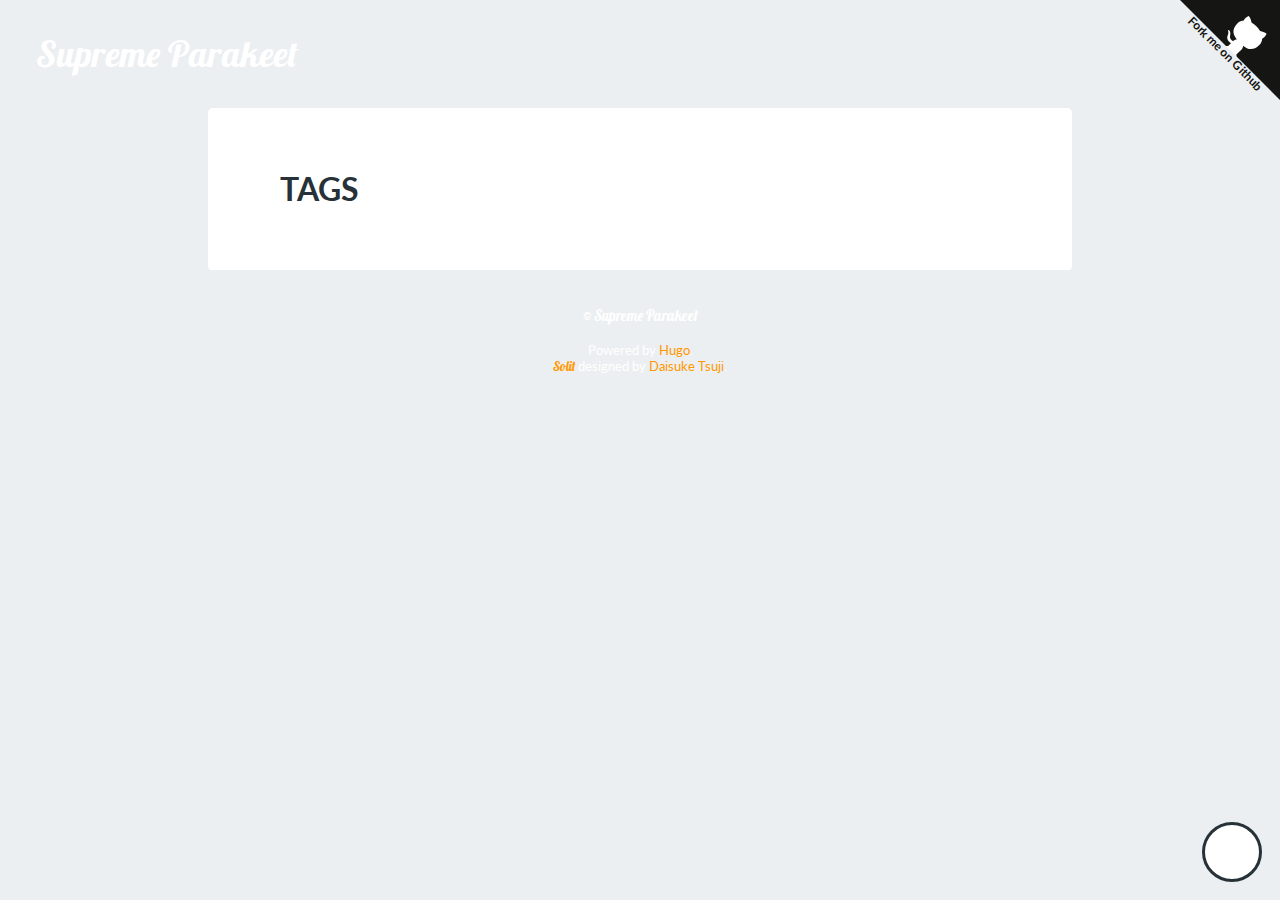
<file: docs/tags/index.html>
<!DOCTYPE html>
<html ⚡>
  <head>
    <meta charset="utf-8">
<meta name="pinterest" content="nopin">
<meta name="viewport" content="width=device-width,minimum-scale=1,initial-scale=1">
<meta name="theme-color" content="#263238">

<meta name="generator" content="Hugo 0.40.3" />

<link rel="apple-touch-icon" href="https://chpmnrssll.github.io/supreme-parakeet/images/logo.png">
<link rel="alternate" type="application/rss+xml" title="RSS" href="https://chpmnrssll.github.io/supreme-parakeet/tags/index.xml">

<link rel="canonical" href="https://chpmnrssll.github.io/supreme-parakeet/tags/">


    
    <link href="https://fonts.googleapis.com/css?family=Lobster|Lato:400,700" rel="stylesheet">
    
    <title>Tags - Supreme Parakeet</title>
    <style amp-boilerplate>body{-webkit-animation:-amp-start 8s steps(1,end) 0s 1 normal both;-moz-animation:-amp-start 8s steps(1,end) 0s 1 normal both;-ms-animation:-amp-start 8s steps(1,end) 0s 1 normal both;animation:-amp-start 8s steps(1,end) 0s 1 normal both}@-webkit-keyframes -amp-start{from{visibility:hidden}to{visibility:visible}}@-moz-keyframes -amp-start{from{visibility:hidden}to{visibility:visible}}@-ms-keyframes -amp-start{from{visibility:hidden}to{visibility:visible}}@-o-keyframes -amp-start{from{visibility:hidden}to{visibility:visible}}@keyframes -amp-start{from{visibility:hidden}to{visibility:visible}}</style><noscript><style amp-boilerplate>body{-webkit-animation:none;-moz-animation:none;-ms-animation:none;animation:none}</style></noscript>
    <script async src="https://cdn.ampproject.org/v0.js"></script>
    
    
    
    <style amp-custom>
      html { font-size: 18px;}@media (max-width: 768px) { html { font-size: 15px; }}body { font-family: Lato,'Hiragino Kaku Gothic Pro',メイリオ,Meiryo,sans-serif; font-size: inherit; margin: 0; color: #263238; background-color: #eceff1; background-image: url(https://chpmnrssll.github.io/supreme-parakeet/images/roadSunsetMountains.svg); background-size: cover; background-position: top center; background-repeat: no-repeat; background-attachment: fixed;}html, body { margin: 0;}a { color: #ff9800; text-decoration: none;}p { margin: 0;}ul,ol { margin: 0; padding: 0;}h1, h2, h3, h4, h5, h6 { margin: 0; font-weight: 700;}h1 { font-size: 1.8rem; line-height: 2rem; margin: 1.5rem 0; }h2 { font-size: 1.4rem; line-height: 2rem; margin: 1.5rem 0; }h3 { font-size: 1.2rem; line-height: 1.5rem; margin: 1.5rem 0; }h4, h5, h6 { font-size: 1rem; line-height: 1.5rem; margin: 1.5rem 0; }.clearfix::after { content: ''; display: block; clear: both;}.content-inner { padding: 2rem 4rem;}.content-inner.thin { padding-top: 1rem; padding-bottom: 1rem;}@media (max-width: 768px) { .content-inner { padding: 2rem; }}.l-header { padding: 2rem; padding-bottom: 2rem;}.l-footer { font-size: .8rem; text-align: center; color: #fff;}.l-footer aside { margin-top: 1rem; font-size: .7rem;}main { display: block; max-width: 48rem; margin: 0 auto;}.l-container { background-color: #fff; border-radius: 5px;}@media (max-width: 768px) { .l-container { border-radius: 0; }}.p-page-title { border-bottom: 1px solid #eceff1; text-transform: uppercase;}.p-paginator { margin-bottom: 1.5rem;}.p-paginator a { display: block; width: 3rem; height: 3rem; background-position: center; background-size: contain;}.p-paginator a.prev { background-image: url(https://chpmnrssll.github.io/supreme-parakeet/images/icon-arrow-left-inverse.png); }.p-paginator a.next { background-image: url(https://chpmnrssll.github.io/supreme-parakeet/images/icon-arrow-right-inverse.png); float: right; }.p-nav { position: absolute; top: 2rem; right: 2rem;}@media (max-width: 768px) { .p-nav { position: static; text-align: center; }}.p-nav ul { list-style: none;}.p-nav li { display: inline-block; margin-left: .5rem;}@media (max-width: 768px) { .p-nav li { margin: 0 .5rem; }}.p-nav a { display: inline-block; color: #fff; line-height: 2rem; font-weight: 700; font-size: .8rem; text-transform: uppercase;}.p-movetop { position: fixed; right: 1rem; bottom: 1rem; width: 3rem; height: 3rem; background-color: #fff; border: 3px solid #263238; background-image: url(https://chpmnrssll.github.io/supreme-parakeet/images/icon-arrow-up.png); background-position: center; background-size: 1.5rem; background-repeat: no-repeat; border-radius: 50%; display: block;}.p-logo { color: #fff;}@media (max-width: 768px) { .p-logo { margin: 0 auto; margin-bottom: 1rem; text-align: center; }}.p-logo a { display: inline-block; font-size: 2rem; line-height: 2rem; color: #fff;}.h-logo { font-family: Lobster, cursive;}.p-share { min-width: 100%;}.p-share .share-inner { display: table; table-layout: fixed; width: 100%;}.p-share a { display: table-cell; text-align: center; font-weight: 700; font-size: .8rem; padding: .75rem 0; color: #fff;}.p-share a.ht { background-color: #00a4de; }.p-share a.fb { background-color: #3b5998; }.p-share a.tw { background-color: #1da1f2; }.p-share a.gp { background-color: #dd4b39; }.p-share a.ln { background-color: #00c300; }.p-share a.ht::before { content: 'Hatena'; }.p-share a.fb::before { content: 'Facebook'; }.p-share a.tw::before { content: 'Twitter'; }.p-share a.gp::before { content: 'Google+'; }.p-share a.ln::before { content: 'LINE'; }.p-crumb { margin-bottom: 1.5rem; font-size: .8rem; list-style: none; text-overflow: ellipsis; overflow: hidden; white-space: nowrap;}.p-crumb:last-child { margin-bottom: 0;}.p-crumb li { display: inline;}.p-crumb li::after { content: '/'; margin: 0 .25rem;}.p-crumb li:last-child::after { content: ''; }.p-crumb li i { width: 1rem; height: 1rem;}.p-facts { margin-bottom: 1rem;}.p-facts:last-child { margin-bottom: 0;}.p-facts,.p-facts ul { list-style: none; text-transform: uppercase;}.p-facts li { display: inline-block; margin-right: 1rem; line-height: 1.25rem; font-size: .8rem; font-weight: 700;}.p-facts li li { margin-right: .25rem;}.p-facts li li::after { content: ',';}.p-facts li li:last-child::after { content: '';}.p-facts header { margin-bottom: .5rem;}.p-facts header a { color: #263238; text-decoration: underline;}.p-terms { list-style: none;}.p-terms>li { border-bottom: 1px solid #eceff1;}.p-terms>li:last-child { border-bottom: none;}.p-terms .terms-title { margin: 0; text-transform: uppercase;}section>header { position: relative; text-align: center; font-weight: 700; font-size: .8rem; text-transform: uppercase; padding: 1rem 0; background-color: #263238; color: #fff; letter-spacing: 3px;}.p-articles { list-style: none;}.p-articles>li { border-bottom: 1px solid #eceff1;}.p-articles li:last-child { margin-bottom: 0; border-bottom: none; }article { word-break: break-word;}article .title { position: relative; margin: 0; margin-bottom: .5rem; color: #000; font-size: 1.4rem; font-weight: 700;}article .title a { color: #000;}article .summary { margin-bottom: 2.5rem;}article .readmore { text-align: right;}article .readmore a { display: inline-block; color: #263238; line-height: 1.5rem; font-weight: 700; font-size: .8rem;}article .readmore a::after { content: ''; display: block; float: right; width: 1.5rem; height: 1.5rem; margin-left: .5rem; background-image: url(https://chpmnrssll.github.io/supreme-parakeet/images/icon-arrow-right.png); background-position: center; background-size: contain;}article .thumbnail { display: block; height: 12rem; background-position: center; background-size: cover; background-image: url(https://chpmnrssll.github.io/supreme-parakeet/images/forestSun.svg);}@media (max-width: 768px) { article .thumbnail { height: 10rem; }}article .article-footer { background-color: #eceff1;}article.li.sm .thumbnail { float: right; width: 8rem; height: 5rem; margin-left: 1.5rem; margin-bottom: 0;}@media (max-width: 768px) { article.li.sm .thumbnail { float: none; width: auto; margin: 0; margin-bottom: 1rem; }}article.li.sm .article-header { margin-bottom: 0;}.article-body h2 { padding: 1rem 0; border-bottom: 2px solid #eceff1;}.article-body h2:first-child { margin-top: 0; }.article-body h3 { color: #00acc1;}.article-body h4 { border-left: solid .25rem #00acc1; padding: 0 .5rem;}.article-body p { margin: 1.5rem 0; line-height: 1.5rem;}.article-body a { text-decoration: underline;}.article-body ul,.article-body ol { padding-left: 1.5rem;}.article-body code { display: inline-block; font-family: Menlo, consolas, monospace; background-color: #eceff1; font-size: .8rem; padding: 0 .5rem; line-height: 1.5rem;}.article-body pre { margin: 1.5rem 0; padding: 1.5rem; font-size: .8rem; background-color: #263238; color: #fff; overflow: auto;}.article-body pre code { background-color: transparent;}.article-body blockquote { margin: 1.5rem 0; padding: .5rem 0; font-size: .8rem; border-top: 1px solid #eceff1; border-bottom: 1px solid #eceff1; color: #607d8b;}.article-body blockquote p { margin: .5rem 0; line-height: 1rem;}.article-body strong { box-shadow: 0 -.5rem 0 0 #ffd54f inset;}.article-body em { font-style: normal; font-weight: 700; color: #e91e63;}.article-body figure { margin: 1.5rem -4rem; }.article-body figure.left,.article-body figure.right { width: 15rem; height: 12rem; margin-top: 0; margin-left: 0; margin-right: 0;}.article-body figure.left { float: left; margin-right: 1rem; margin-left: -4rem; }.article-body figure.right { float: right; margin-left: 1rem; margin-right: -4rem; }@media (max-width: 768px) { .article-body figure { margin: 0 -2rem; } .article-body figure.left, .article-body figure.right { float: none; margin: 0 -2rem; width: auto; height: auto; }}.article-body figcaption { padding: .5rem 0; font-size: .8rem; text-align: center;}.article-body figcaption a { color: #263238;}i { width: 1.5em; height: 1.5em; background-position: center; background-size: contain; background-repeat: no-repeat; float: left;}i.inline { margin-right: .5em;}i.calendar { background-image: url(https://chpmnrssll.github.io/supreme-parakeet/images/icon-calendar.svg); }i.cursor { background-image: url(https://chpmnrssll.github.io/supreme-parakeet/images/icon-cursor.svg); }i.clip { background-image: url(https://chpmnrssll.github.io/supreme-parakeet/images/icon-clip.svg); }i.home { background-image: url(https://chpmnrssll.github.io/supreme-parakeet/images/icon-home.svg); }
      

       .article-bb98eb2ba0ebfe71a3132a0f192c9095 .thumbnail { background-image: url(https://chpmnrssll.github.io/supreme-parakeet//uploads/2018/05/18/roadBlueSky.svg);  } 

      
      
    </style>
    <style>.github-corner:hover .octo-arm{animation: octocat-wave 560ms ease-in-out}@keyframes octocat-wave{0%, 100%{transform: rotate(0)}20%, 60%{transform: rotate(-25deg)}40%, 80%{transform: rotate(10deg)}}@media (max-width: 500px){.github-corner:hover .octo-arm{animation: none}.github-corner .octo-arm{animation: octocat-wave 560ms ease-in-out}.github-corner-text{display: none;}.github-corner svg{height: 50px; width: 50px;}}</style>
  </head>

  <body>
    <a class="github-corner" target="_blank" href="https://github.com/chpmnrssll/supreme-parakeet">
      <svg width="100" height="100" viewbox="0 0 250 250" style="fill:#151513; color:#fff; position: absolute; top: 0; border: 0; right: 0;">
        <path d="M0,0 L115,115 L130,115 L142,142 L250,250 L250,0 Z"></path>
        <path d="M128.3,109.0 C113.8,99.7 119.0,89.6 119.0,89.6 C122.0,82.7 120.5,78.6 120.5,78.6 C119.2,72.0 123.4,76.3 123.4,76.3 C127.3,80.9 125.5,87.3 125.5,87.3 C122.9,97.6 130.6,101.9 134.4,103.2" fill="currentColor" style="transform-origin: 130px 106px;" class="octo-arm"></path><path d="M115.0,115.0 C114.9,115.1 118.7,116.5 119.8,115.4 L133.7,101.6 C136.9,99.2 139.9,98.4 142.2,98.6 C133.8,88.0 127.5,74.4 143.8,58.0 C148.5,53.4 154.0,51.2 159.7,51.0 C160.3,49.4 163.2,43.6 171.4,40.1 C171.4,40.1 176.1,42.5 178.8,56.2 C183.1,58.6 187.2,61.8 190.9,65.4 C194.5,69.0 197.7,73.2 200.1,77.6 C213.8,80.2 216.3,84.9 216.3,84.9 C212.7,93.1 206.9,96.0 205.4,96.6 C205.1,102.4 203.0,107.8 198.3,112.5 C181.9,128.9 168.3,122.5 157.7,114.1 C157.9,116.9 156.7,120.9 152.7,124.9 L141.0,136.5 C139.8,137.7 141.6,141.9 141.8,141.8 Z" fill="currentColor" class="octo-body"></path>
        <text class="github-corner-text" text-anchor="middle" x="175" y="25" transform="rotate(45)" font-size="30" font-weight="bold">Fork me on Github</text>
      </svg>
    </a>
    
    
    

    <header class="l-header">
      <div class="h-logo p-logo">
        <a href="https://chpmnrssll.github.io/supreme-parakeet/" class="h-logo">Supreme Parakeet</a>
      </div>
      <nav class="p-nav">
    <ul>
        
        
        
    </ul>
</nav>
    </header>

    <main>
      
<div class="l-container">
  <header class="p-page-title">
    <div class="content-inner">
      <h1 class="title">Tags</h1>
    </div>
  </header>

  <ul class="p-terms">
    
    
  </ul>
</div>

    </main>

    

    <footer class="l-footer">
      <div class="content-inner">
        <p><span class="h-logo">&copy; Supreme Parakeet</span></p>
        <aside>
          <p>Powered by <a href="https://gohugo.io/">Hugo</a>.</p>
          <p><a href="https://github.com/dim0627/hugo_theme_solit" class="h-logo">Solit</a> designed by <a href="http://yet.unresolved.xyz/">Daisuke Tsuji</a>.</p>
        </aside>
      </div>
    </footer>

    <a href="#" class="p-movetop" title="ページ上部へ戻る" rel="nofollow"></a>
  </body>
</html>
</file>
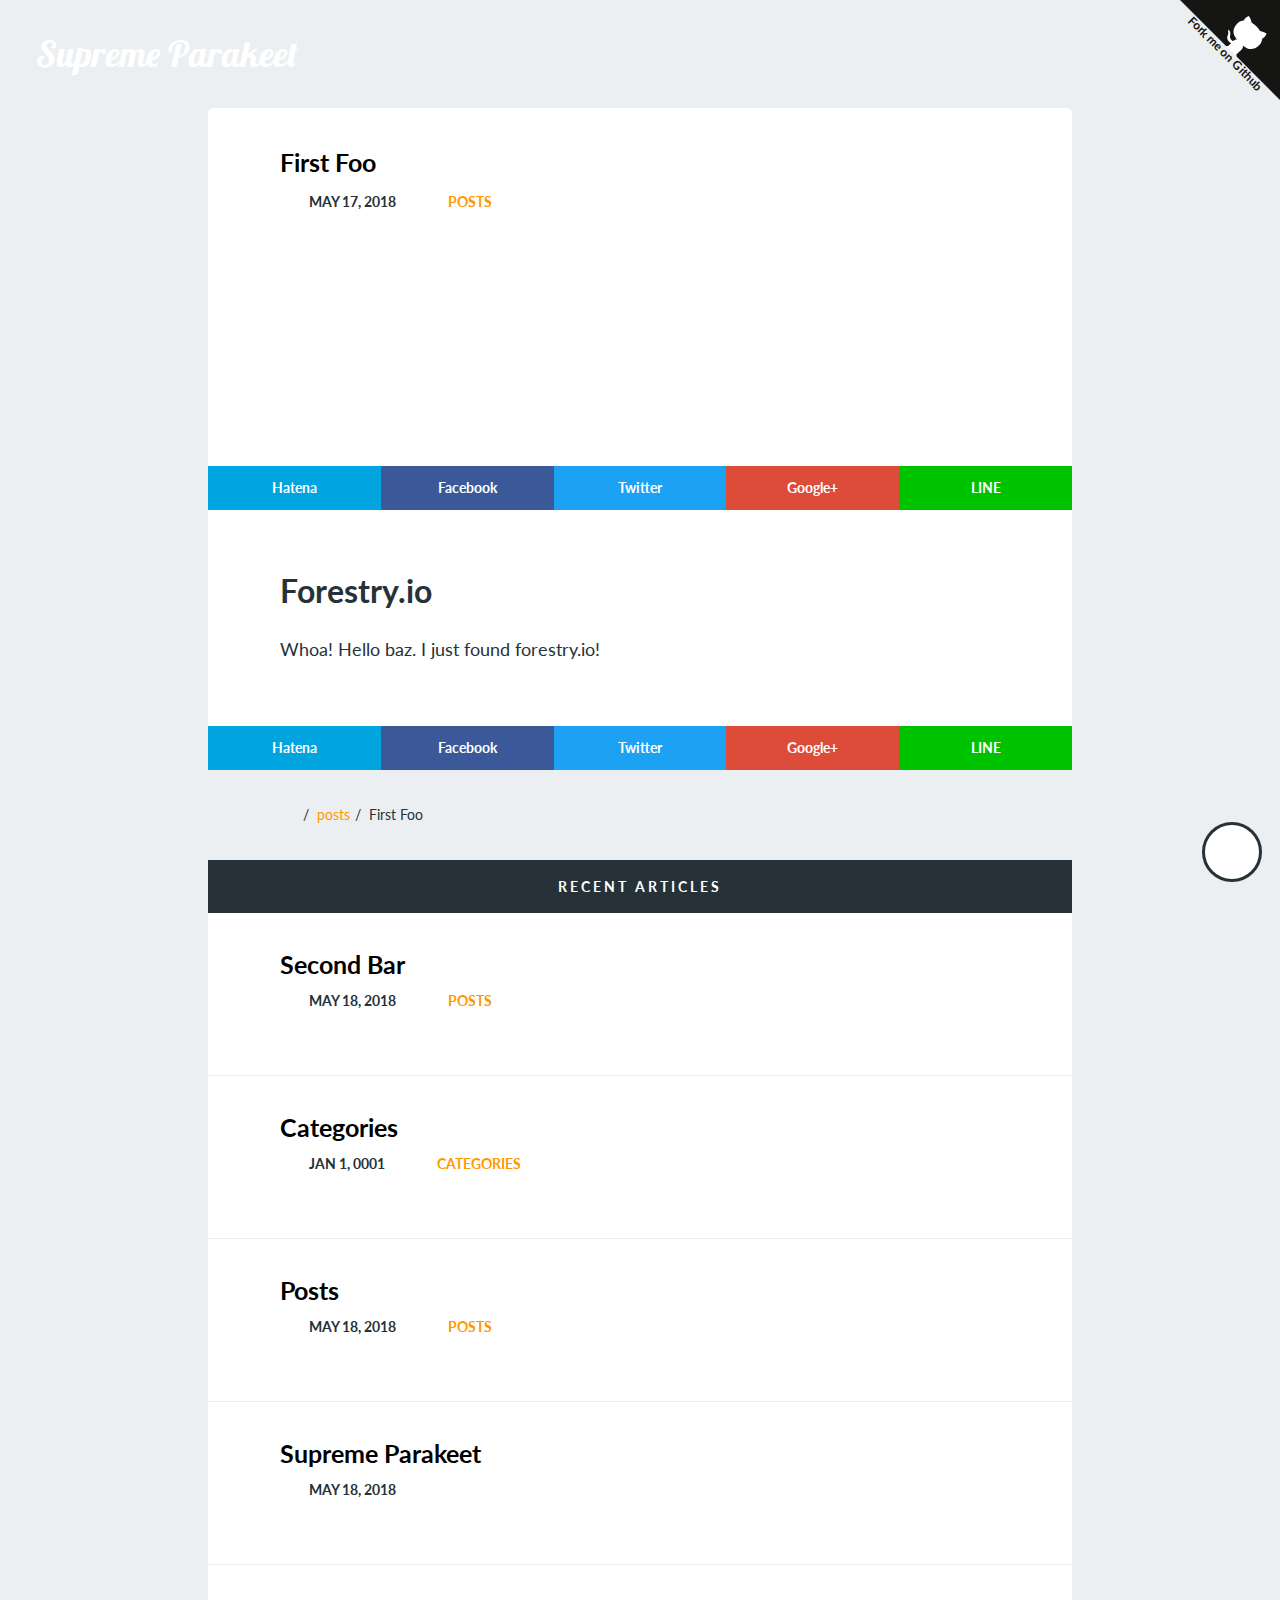
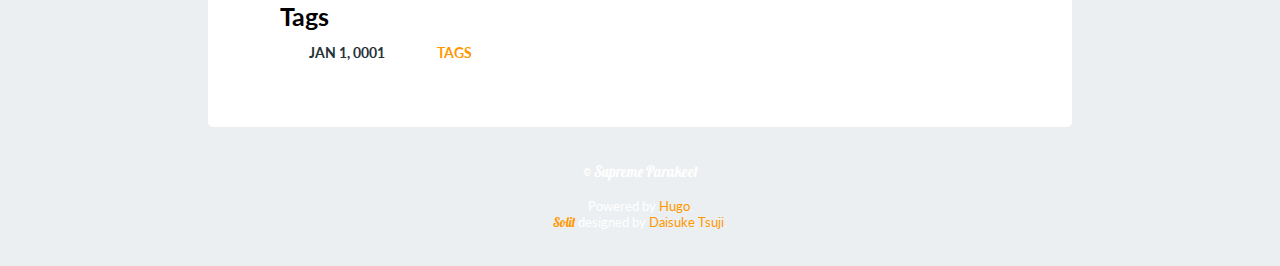
<file: docs/posts/first/index.html>
<!DOCTYPE html>
<html ⚡>
  <head>
    <meta charset="utf-8">
<meta name="pinterest" content="nopin">
<meta name="viewport" content="width=device-width,minimum-scale=1,initial-scale=1">
<meta name="theme-color" content="#263238">

<meta name="generator" content="Hugo 0.40.3" />

<link rel="apple-touch-icon" href="https://chpmnrssll.github.io/supreme-parakeet/images/logo.png">


<link rel="canonical" href="https://chpmnrssll.github.io/supreme-parakeet/posts/first/">


    
    <link href="https://fonts.googleapis.com/css?family=Lobster|Lato:400,700" rel="stylesheet">
    
    <title>First Foo - Supreme Parakeet</title>
    <style amp-boilerplate>body{-webkit-animation:-amp-start 8s steps(1,end) 0s 1 normal both;-moz-animation:-amp-start 8s steps(1,end) 0s 1 normal both;-ms-animation:-amp-start 8s steps(1,end) 0s 1 normal both;animation:-amp-start 8s steps(1,end) 0s 1 normal both}@-webkit-keyframes -amp-start{from{visibility:hidden}to{visibility:visible}}@-moz-keyframes -amp-start{from{visibility:hidden}to{visibility:visible}}@-ms-keyframes -amp-start{from{visibility:hidden}to{visibility:visible}}@-o-keyframes -amp-start{from{visibility:hidden}to{visibility:visible}}@keyframes -amp-start{from{visibility:hidden}to{visibility:visible}}</style><noscript><style amp-boilerplate>body{-webkit-animation:none;-moz-animation:none;-ms-animation:none;animation:none}</style></noscript>
    <script async src="https://cdn.ampproject.org/v0.js"></script>
    
    
    
<meta name="description" content="Forestry.io Whoa! Hello baz. I just found forestry.io!">

<meta property="og:title" content="First Foo - Supreme Parakeet">
<meta property="og:type" content="article">
<meta property="og:url" content="https://chpmnrssll.github.io/supreme-parakeet/posts/first/">
<meta property="og:image" content="https://chpmnrssll.github.io/supreme-parakeet/images/default.png">
<meta property="og:site_name" content="Supreme Parakeet">
<meta property="og:description" content="Forestry.io Whoa! Hello baz. I just found forestry.io!">
<meta property="og:locale" content="ja_JP">

<meta name="twitter:card" content="summary_large_image">
<meta name="twitter:site" content="Supreme Parakeet">
<meta name="twitter:url" content="https://chpmnrssll.github.io/supreme-parakeet/posts/first/">
<meta name="twitter:title" content="First Foo - Supreme Parakeet">
<meta name="twitter:description" content="Forestry.io Whoa! Hello baz. I just found forestry.io!">
<meta name="twitter:image" content="https://chpmnrssll.github.io/supreme-parakeet/images/default.png">


<script type="application/ld+json">
  {
    "@context": "http://schema.org",
    "@type": "NewsArticle",
    "mainEntityOfPage": {
      "@type": "WebPage",
      "@id":"https://chpmnrssll.github.io/supreme-parakeet/"
    },
    "headline": "First Foo - Supreme Parakeet",
    "image": {
      "@type": "ImageObject",
      "url": "https://chpmnrssll.github.io/supreme-parakeet/images/default.png",
      "height": 800,
      "width": 800
    },
    "datePublished": "2018-05-17T23:44:08JST",
    "dateModified": "2018-05-17T23:44:08JST",
    "author": {
      "@type": "Person",
      "name": "Supreme Parakeet"
    },
    "publisher": {
      "@type": "Organization",
      "name": "Supreme Parakeet",
      "logo": {
        "@type": "ImageObject",
        "url": "https://chpmnrssll.github.io/supreme-parakeet/images/logo.png",
        "width": 600,
        "height": 60
      }
    },
    "description": "Forestry.io Whoa! Hello baz. I just found forestry.io!"
  }
</script>


    <style amp-custom>
      html { font-size: 18px;}@media (max-width: 768px) { html { font-size: 15px; }}body { font-family: Lato,'Hiragino Kaku Gothic Pro',メイリオ,Meiryo,sans-serif; font-size: inherit; margin: 0; color: #263238; background-color: #eceff1; background-image: url(https://chpmnrssll.github.io/supreme-parakeet/images/roadSunsetMountains.svg); background-size: cover; background-position: top center; background-repeat: no-repeat; background-attachment: fixed;}html, body { margin: 0;}a { color: #ff9800; text-decoration: none;}p { margin: 0;}ul,ol { margin: 0; padding: 0;}h1, h2, h3, h4, h5, h6 { margin: 0; font-weight: 700;}h1 { font-size: 1.8rem; line-height: 2rem; margin: 1.5rem 0; }h2 { font-size: 1.4rem; line-height: 2rem; margin: 1.5rem 0; }h3 { font-size: 1.2rem; line-height: 1.5rem; margin: 1.5rem 0; }h4, h5, h6 { font-size: 1rem; line-height: 1.5rem; margin: 1.5rem 0; }.clearfix::after { content: ''; display: block; clear: both;}.content-inner { padding: 2rem 4rem;}.content-inner.thin { padding-top: 1rem; padding-bottom: 1rem;}@media (max-width: 768px) { .content-inner { padding: 2rem; }}.l-header { padding: 2rem; padding-bottom: 2rem;}.l-footer { font-size: .8rem; text-align: center; color: #fff;}.l-footer aside { margin-top: 1rem; font-size: .7rem;}main { display: block; max-width: 48rem; margin: 0 auto;}.l-container { background-color: #fff; border-radius: 5px;}@media (max-width: 768px) { .l-container { border-radius: 0; }}.p-page-title { border-bottom: 1px solid #eceff1; text-transform: uppercase;}.p-paginator { margin-bottom: 1.5rem;}.p-paginator a { display: block; width: 3rem; height: 3rem; background-position: center; background-size: contain;}.p-paginator a.prev { background-image: url(https://chpmnrssll.github.io/supreme-parakeet/images/icon-arrow-left-inverse.png); }.p-paginator a.next { background-image: url(https://chpmnrssll.github.io/supreme-parakeet/images/icon-arrow-right-inverse.png); float: right; }.p-nav { position: absolute; top: 2rem; right: 2rem;}@media (max-width: 768px) { .p-nav { position: static; text-align: center; }}.p-nav ul { list-style: none;}.p-nav li { display: inline-block; margin-left: .5rem;}@media (max-width: 768px) { .p-nav li { margin: 0 .5rem; }}.p-nav a { display: inline-block; color: #fff; line-height: 2rem; font-weight: 700; font-size: .8rem; text-transform: uppercase;}.p-movetop { position: fixed; right: 1rem; bottom: 1rem; width: 3rem; height: 3rem; background-color: #fff; border: 3px solid #263238; background-image: url(https://chpmnrssll.github.io/supreme-parakeet/images/icon-arrow-up.png); background-position: center; background-size: 1.5rem; background-repeat: no-repeat; border-radius: 50%; display: block;}.p-logo { color: #fff;}@media (max-width: 768px) { .p-logo { margin: 0 auto; margin-bottom: 1rem; text-align: center; }}.p-logo a { display: inline-block; font-size: 2rem; line-height: 2rem; color: #fff;}.h-logo { font-family: Lobster, cursive;}.p-share { min-width: 100%;}.p-share .share-inner { display: table; table-layout: fixed; width: 100%;}.p-share a { display: table-cell; text-align: center; font-weight: 700; font-size: .8rem; padding: .75rem 0; color: #fff;}.p-share a.ht { background-color: #00a4de; }.p-share a.fb { background-color: #3b5998; }.p-share a.tw { background-color: #1da1f2; }.p-share a.gp { background-color: #dd4b39; }.p-share a.ln { background-color: #00c300; }.p-share a.ht::before { content: 'Hatena'; }.p-share a.fb::before { content: 'Facebook'; }.p-share a.tw::before { content: 'Twitter'; }.p-share a.gp::before { content: 'Google+'; }.p-share a.ln::before { content: 'LINE'; }.p-crumb { margin-bottom: 1.5rem; font-size: .8rem; list-style: none; text-overflow: ellipsis; overflow: hidden; white-space: nowrap;}.p-crumb:last-child { margin-bottom: 0;}.p-crumb li { display: inline;}.p-crumb li::after { content: '/'; margin: 0 .25rem;}.p-crumb li:last-child::after { content: ''; }.p-crumb li i { width: 1rem; height: 1rem;}.p-facts { margin-bottom: 1rem;}.p-facts:last-child { margin-bottom: 0;}.p-facts,.p-facts ul { list-style: none; text-transform: uppercase;}.p-facts li { display: inline-block; margin-right: 1rem; line-height: 1.25rem; font-size: .8rem; font-weight: 700;}.p-facts li li { margin-right: .25rem;}.p-facts li li::after { content: ',';}.p-facts li li:last-child::after { content: '';}.p-facts header { margin-bottom: .5rem;}.p-facts header a { color: #263238; text-decoration: underline;}.p-terms { list-style: none;}.p-terms>li { border-bottom: 1px solid #eceff1;}.p-terms>li:last-child { border-bottom: none;}.p-terms .terms-title { margin: 0; text-transform: uppercase;}section>header { position: relative; text-align: center; font-weight: 700; font-size: .8rem; text-transform: uppercase; padding: 1rem 0; background-color: #263238; color: #fff; letter-spacing: 3px;}.p-articles { list-style: none;}.p-articles>li { border-bottom: 1px solid #eceff1;}.p-articles li:last-child { margin-bottom: 0; border-bottom: none; }article { word-break: break-word;}article .title { position: relative; margin: 0; margin-bottom: .5rem; color: #000; font-size: 1.4rem; font-weight: 700;}article .title a { color: #000;}article .summary { margin-bottom: 2.5rem;}article .readmore { text-align: right;}article .readmore a { display: inline-block; color: #263238; line-height: 1.5rem; font-weight: 700; font-size: .8rem;}article .readmore a::after { content: ''; display: block; float: right; width: 1.5rem; height: 1.5rem; margin-left: .5rem; background-image: url(https://chpmnrssll.github.io/supreme-parakeet/images/icon-arrow-right.png); background-position: center; background-size: contain;}article .thumbnail { display: block; height: 12rem; background-position: center; background-size: cover; background-image: url(https://chpmnrssll.github.io/supreme-parakeet/images/forestSun.svg);}@media (max-width: 768px) { article .thumbnail { height: 10rem; }}article .article-footer { background-color: #eceff1;}article.li.sm .thumbnail { float: right; width: 8rem; height: 5rem; margin-left: 1.5rem; margin-bottom: 0;}@media (max-width: 768px) { article.li.sm .thumbnail { float: none; width: auto; margin: 0; margin-bottom: 1rem; }}article.li.sm .article-header { margin-bottom: 0;}.article-body h2 { padding: 1rem 0; border-bottom: 2px solid #eceff1;}.article-body h2:first-child { margin-top: 0; }.article-body h3 { color: #00acc1;}.article-body h4 { border-left: solid .25rem #00acc1; padding: 0 .5rem;}.article-body p { margin: 1.5rem 0; line-height: 1.5rem;}.article-body a { text-decoration: underline;}.article-body ul,.article-body ol { padding-left: 1.5rem;}.article-body code { display: inline-block; font-family: Menlo, consolas, monospace; background-color: #eceff1; font-size: .8rem; padding: 0 .5rem; line-height: 1.5rem;}.article-body pre { margin: 1.5rem 0; padding: 1.5rem; font-size: .8rem; background-color: #263238; color: #fff; overflow: auto;}.article-body pre code { background-color: transparent;}.article-body blockquote { margin: 1.5rem 0; padding: .5rem 0; font-size: .8rem; border-top: 1px solid #eceff1; border-bottom: 1px solid #eceff1; color: #607d8b;}.article-body blockquote p { margin: .5rem 0; line-height: 1rem;}.article-body strong { box-shadow: 0 -.5rem 0 0 #ffd54f inset;}.article-body em { font-style: normal; font-weight: 700; color: #e91e63;}.article-body figure { margin: 1.5rem -4rem; }.article-body figure.left,.article-body figure.right { width: 15rem; height: 12rem; margin-top: 0; margin-left: 0; margin-right: 0;}.article-body figure.left { float: left; margin-right: 1rem; margin-left: -4rem; }.article-body figure.right { float: right; margin-left: 1rem; margin-right: -4rem; }@media (max-width: 768px) { .article-body figure { margin: 0 -2rem; } .article-body figure.left, .article-body figure.right { float: none; margin: 0 -2rem; width: auto; height: auto; }}.article-body figcaption { padding: .5rem 0; font-size: .8rem; text-align: center;}.article-body figcaption a { color: #263238;}i { width: 1.5em; height: 1.5em; background-position: center; background-size: contain; background-repeat: no-repeat; float: left;}i.inline { margin-right: .5em;}i.calendar { background-image: url(https://chpmnrssll.github.io/supreme-parakeet/images/icon-calendar.svg); }i.cursor { background-image: url(https://chpmnrssll.github.io/supreme-parakeet/images/icon-cursor.svg); }i.clip { background-image: url(https://chpmnrssll.github.io/supreme-parakeet/images/icon-clip.svg); }i.home { background-image: url(https://chpmnrssll.github.io/supreme-parakeet/images/icon-home.svg); }
      

       .article-bb98eb2ba0ebfe71a3132a0f192c9095 .thumbnail { background-image: url(https://chpmnrssll.github.io/supreme-parakeet//uploads/2018/05/18/roadBlueSky.svg);  } 

      
      
    </style>
    <style>.github-corner:hover .octo-arm{animation: octocat-wave 560ms ease-in-out}@keyframes octocat-wave{0%, 100%{transform: rotate(0)}20%, 60%{transform: rotate(-25deg)}40%, 80%{transform: rotate(10deg)}}@media (max-width: 500px){.github-corner:hover .octo-arm{animation: none}.github-corner .octo-arm{animation: octocat-wave 560ms ease-in-out}.github-corner-text{display: none;}.github-corner svg{height: 50px; width: 50px;}}</style>
  </head>

  <body>
    <a class="github-corner" target="_blank" href="https://github.com/chpmnrssll/supreme-parakeet">
      <svg width="100" height="100" viewbox="0 0 250 250" style="fill:#151513; color:#fff; position: absolute; top: 0; border: 0; right: 0;">
        <path d="M0,0 L115,115 L130,115 L142,142 L250,250 L250,0 Z"></path>
        <path d="M128.3,109.0 C113.8,99.7 119.0,89.6 119.0,89.6 C122.0,82.7 120.5,78.6 120.5,78.6 C119.2,72.0 123.4,76.3 123.4,76.3 C127.3,80.9 125.5,87.3 125.5,87.3 C122.9,97.6 130.6,101.9 134.4,103.2" fill="currentColor" style="transform-origin: 130px 106px;" class="octo-arm"></path><path d="M115.0,115.0 C114.9,115.1 118.7,116.5 119.8,115.4 L133.7,101.6 C136.9,99.2 139.9,98.4 142.2,98.6 C133.8,88.0 127.5,74.4 143.8,58.0 C148.5,53.4 154.0,51.2 159.7,51.0 C160.3,49.4 163.2,43.6 171.4,40.1 C171.4,40.1 176.1,42.5 178.8,56.2 C183.1,58.6 187.2,61.8 190.9,65.4 C194.5,69.0 197.7,73.2 200.1,77.6 C213.8,80.2 216.3,84.9 216.3,84.9 C212.7,93.1 206.9,96.0 205.4,96.6 C205.1,102.4 203.0,107.8 198.3,112.5 C181.9,128.9 168.3,122.5 157.7,114.1 C157.9,116.9 156.7,120.9 152.7,124.9 L141.0,136.5 C139.8,137.7 141.6,141.9 141.8,141.8 Z" fill="currentColor" class="octo-body"></path>
        <text class="github-corner-text" text-anchor="middle" x="175" y="25" transform="rotate(45)" font-size="30" font-weight="bold">Fork me on Github</text>
      </svg>
    </a>
    
    
    

    <header class="l-header">
      <div class="h-logo p-logo">
        <a href="https://chpmnrssll.github.io/supreme-parakeet/" class="h-logo">Supreme Parakeet</a>
      </div>
      <nav class="p-nav">
    <ul>
        
        
        
    </ul>
</nav>
    </header>

    <main>
      
<div class="l-container">
  <article class="single article-e1548a0cedb778486bfba315e5d18524">
  <header class="article-header">
    <div class="clearfix content-inner">

      <h1 class="title">First Foo</h1>
      <ul class="p-facts">
        <li><i class="inline calendar"></i><time datetime="2018-05-17T23:44:08JST">May 17, 2018</time></li>
        <li><i class="inline cursor"></i><a href="https://chpmnrssll.github.io/supreme-parakeet/posts/">posts</a></li>
        
      </ul>
    </div>
    <div class="thumbnail"></div>
    <aside class="p-share">
  <div class="share-inner">
    <a href="http://b.hatena.ne.jp/add?mode=confirm&url=https%3a%2f%2fchpmnrssll.github.io%2fsupreme-parakeet%2fposts%2ffirst%2f&title=First%20Foo" title="はてなブックマーク" class="ht" target="_blank" rel="nofollow"></a>
    <a href="http://www.facebook.com/sharer.php?u=https%3a%2f%2fchpmnrssll.github.io%2fsupreme-parakeet%2fposts%2ffirst%2f&t=First%20Foo" title="Facebookでシェア" class="fb" target="_blank" rel="nofollow"></a>
    <a href="http://twitter.com/intent/tweet?url=https%3a%2f%2fchpmnrssll.github.io%2fsupreme-parakeet%2fposts%2ffirst%2f&text=First%20Foo&tw_p=tweetbutton" title="Twitterでシェア" class="tw" target="_blank" rel="nofollow"></a>
    <a href="https://plus.google.com/share?url=https%3a%2f%2fchpmnrssll.github.io%2fsupreme-parakeet%2fposts%2ffirst%2f" title="Google Plusでシェア" class="gp" target="_blank" rel="nofollow"></a>
    <a href="http://line.me/R/msg/text/?First%20Foo https%3a%2f%2fchpmnrssll.github.io%2fsupreme-parakeet%2fposts%2ffirst%2f" title="LINEでシェア" class="ln" target="_blank" rel="nofollow"></a>
  </div>
</aside>

  </header>

  <div class="content-inner">
    <div class="article-body">

<h1 id="forestry-io">Forestry.io</h1>

<p>Whoa! Hello baz. I just found forestry.io!</p>
</div>
  </div>

  <footer class="article-footer">
    <aside class="p-share">
  <div class="share-inner">
    <a href="http://b.hatena.ne.jp/add?mode=confirm&url=https%3a%2f%2fchpmnrssll.github.io%2fsupreme-parakeet%2fposts%2ffirst%2f&title=First%20Foo" title="はてなブックマーク" class="ht" target="_blank" rel="nofollow"></a>
    <a href="http://www.facebook.com/sharer.php?u=https%3a%2f%2fchpmnrssll.github.io%2fsupreme-parakeet%2fposts%2ffirst%2f&t=First%20Foo" title="Facebookでシェア" class="fb" target="_blank" rel="nofollow"></a>
    <a href="http://twitter.com/intent/tweet?url=https%3a%2f%2fchpmnrssll.github.io%2fsupreme-parakeet%2fposts%2ffirst%2f&text=First%20Foo&tw_p=tweetbutton" title="Twitterでシェア" class="tw" target="_blank" rel="nofollow"></a>
    <a href="https://plus.google.com/share?url=https%3a%2f%2fchpmnrssll.github.io%2fsupreme-parakeet%2fposts%2ffirst%2f" title="Google Plusでシェア" class="gp" target="_blank" rel="nofollow"></a>
    <a href="http://line.me/R/msg/text/?First%20Foo https%3a%2f%2fchpmnrssll.github.io%2fsupreme-parakeet%2fposts%2ffirst%2f" title="LINEでシェア" class="ln" target="_blank" rel="nofollow"></a>
  </div>
</aside>

    <div class="content-inner">
      <ol class="p-crumb">
        <li><a href="https://chpmnrssll.github.io/supreme-parakeet/"><i class="home"></i></a></li>
        
        <li itemscope="" itemtype="http://data-vocabulary.org/Breadcrumb"><a href="https://chpmnrssll.github.io/supreme-parakeet/posts/" itemprop="url"><span itemprop="title">posts</span></a></li>
        
        <li>First Foo</li>
      </ol>

      
      
      
      
      
      
    </div>
  </footer>

</article>

  

  
  
  <section>
    <header>Recent articles</header>
    <ul class="p-articles bordered">
      
      <li><article class="li sm article-bb98eb2ba0ebfe71a3132a0f192c9095">
  <div class="content-inner">
    <header class="article-header">
      <div class="clearfix">
        <a href="https://chpmnrssll.github.io/supreme-parakeet/posts/second/" class="thumbnail" title="Second Bar"></a>
        <div class="title"><a href="https://chpmnrssll.github.io/supreme-parakeet/posts/second/">Second Bar</a></div>
        <ul class="p-facts">
          <li><i class="inline calendar"></i><time datetime="2018-05-18T01:44:08JST">May 18, 2018</time></li>
          <li><i class="inline cursor"></i><a href="https://chpmnrssll.github.io/supreme-parakeet/posts/">posts</a></li>
          
        </ul>
      </div>
    </header>
  </div>
</article>
</li><li><article class="li sm article-d41d8cd98f00b204e9800998ecf8427e">
  <div class="content-inner">
    <header class="article-header">
      <div class="clearfix">
        <a href="https://chpmnrssll.github.io/supreme-parakeet/categories/" class="thumbnail" title="Categories"></a>
        <div class="title"><a href="https://chpmnrssll.github.io/supreme-parakeet/categories/">Categories</a></div>
        <ul class="p-facts">
          <li><i class="inline calendar"></i><time datetime="0001-01-01T00:00:00JST">Jan 1, 0001</time></li>
          <li><i class="inline cursor"></i><a href="https://chpmnrssll.github.io/supreme-parakeet/categories/">categories</a></li>
          
        </ul>
      </div>
    </header>
  </div>
</article>
</li><li><article class="li sm article-d41d8cd98f00b204e9800998ecf8427e">
  <div class="content-inner">
    <header class="article-header">
      <div class="clearfix">
        <a href="https://chpmnrssll.github.io/supreme-parakeet/posts/" class="thumbnail" title="Posts"></a>
        <div class="title"><a href="https://chpmnrssll.github.io/supreme-parakeet/posts/">Posts</a></div>
        <ul class="p-facts">
          <li><i class="inline calendar"></i><time datetime="2018-05-18T01:44:08JST">May 18, 2018</time></li>
          <li><i class="inline cursor"></i><a href="https://chpmnrssll.github.io/supreme-parakeet/posts/">posts</a></li>
          
        </ul>
      </div>
    </header>
  </div>
</article>
</li><li><article class="li sm article-d41d8cd98f00b204e9800998ecf8427e">
  <div class="content-inner">
    <header class="article-header">
      <div class="clearfix">
        <a href="https://chpmnrssll.github.io/supreme-parakeet/" class="thumbnail" title="Supreme Parakeet"></a>
        <div class="title"><a href="https://chpmnrssll.github.io/supreme-parakeet/">Supreme Parakeet</a></div>
        <ul class="p-facts">
          <li><i class="inline calendar"></i><time datetime="2018-05-18T01:44:08JST">May 18, 2018</time></li>
          
          
        </ul>
      </div>
    </header>
  </div>
</article>
</li><li><article class="li sm article-d41d8cd98f00b204e9800998ecf8427e">
  <div class="content-inner">
    <header class="article-header">
      <div class="clearfix">
        <a href="https://chpmnrssll.github.io/supreme-parakeet/tags/" class="thumbnail" title="Tags"></a>
        <div class="title"><a href="https://chpmnrssll.github.io/supreme-parakeet/tags/">Tags</a></div>
        <ul class="p-facts">
          <li><i class="inline calendar"></i><time datetime="0001-01-01T00:00:00JST">Jan 1, 0001</time></li>
          <li><i class="inline cursor"></i><a href="https://chpmnrssll.github.io/supreme-parakeet/tags/">tags</a></li>
          
        </ul>
      </div>
    </header>
  </div>
</article>
</li>
    </ul>
  </section>
  
</div>


    </main>

    

    <footer class="l-footer">
      <div class="content-inner">
        <p><span class="h-logo">&copy; Supreme Parakeet</span></p>
        <aside>
          <p>Powered by <a href="https://gohugo.io/">Hugo</a>.</p>
          <p><a href="https://github.com/dim0627/hugo_theme_solit" class="h-logo">Solit</a> designed by <a href="http://yet.unresolved.xyz/">Daisuke Tsuji</a>.</p>
        </aside>
      </div>
    </footer>

    <a href="#" class="p-movetop" title="ページ上部へ戻る" rel="nofollow"></a>
  </body>
</html>
</file>
